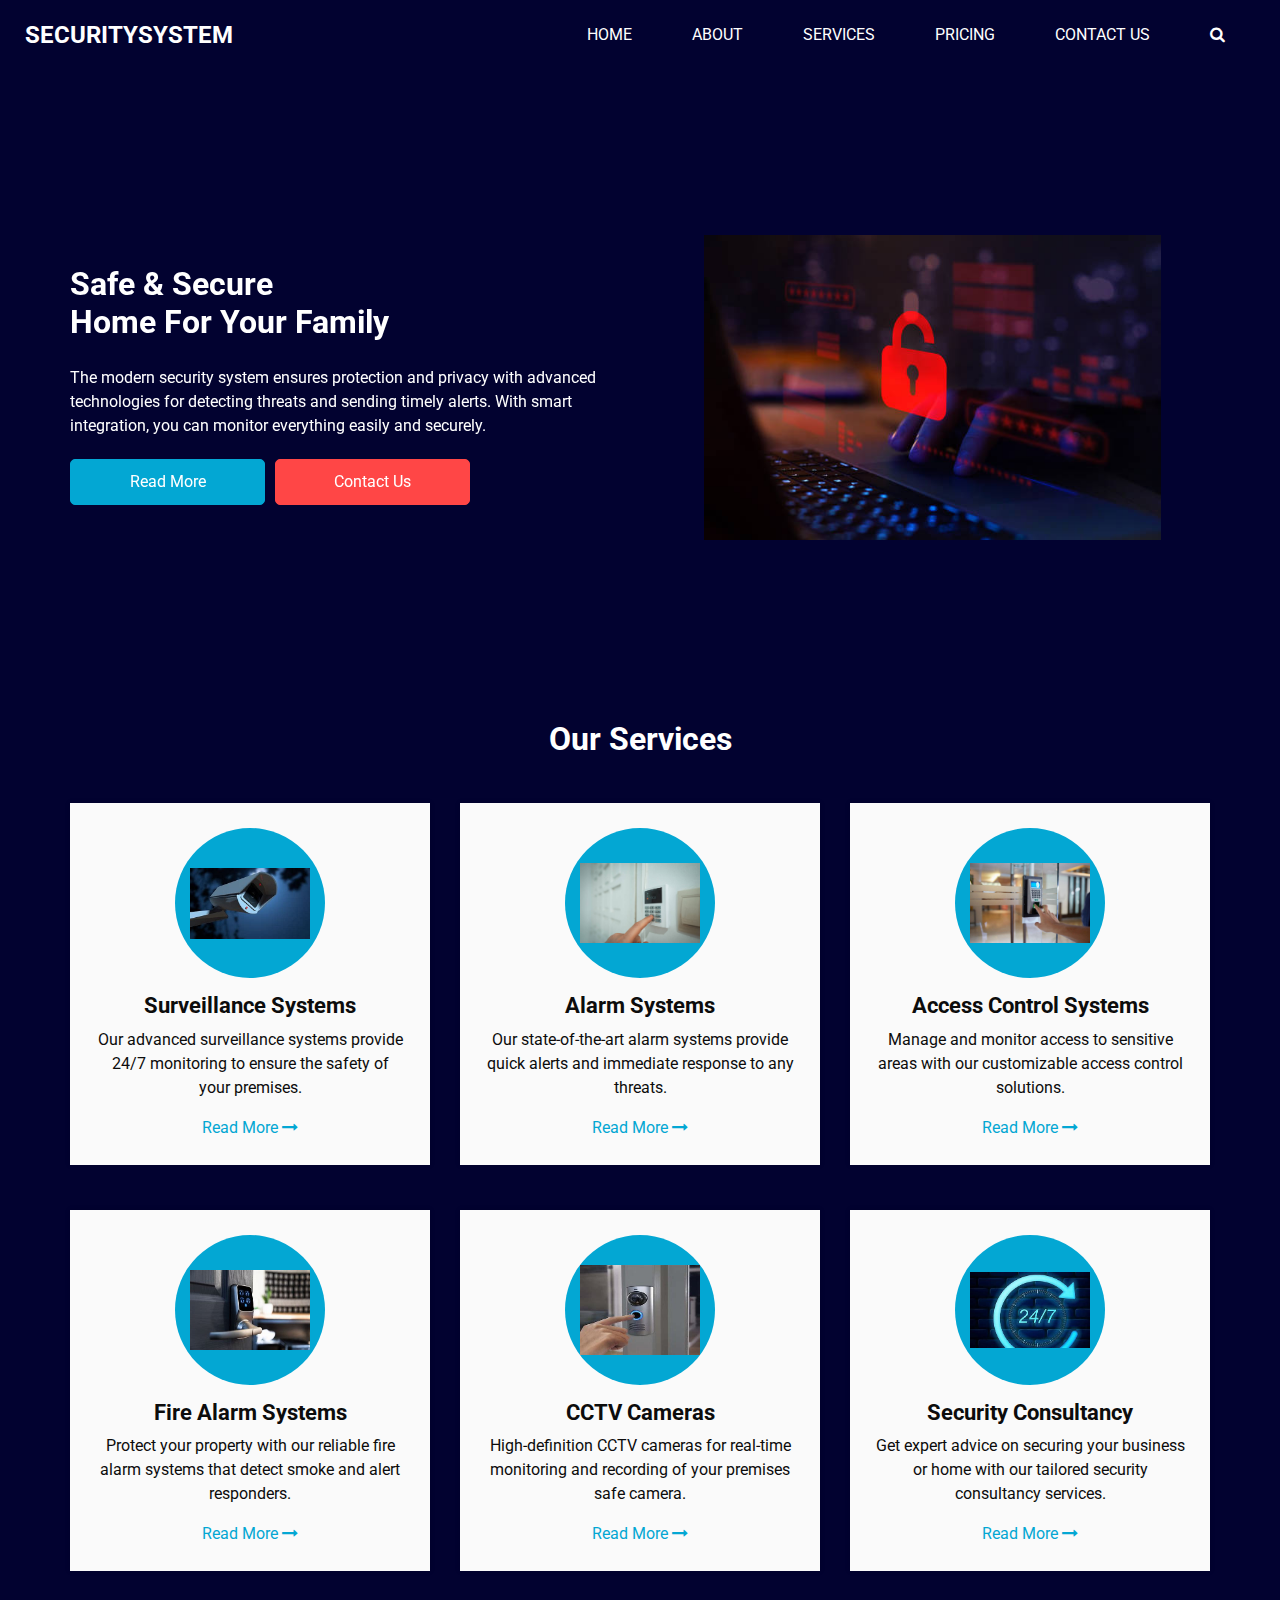
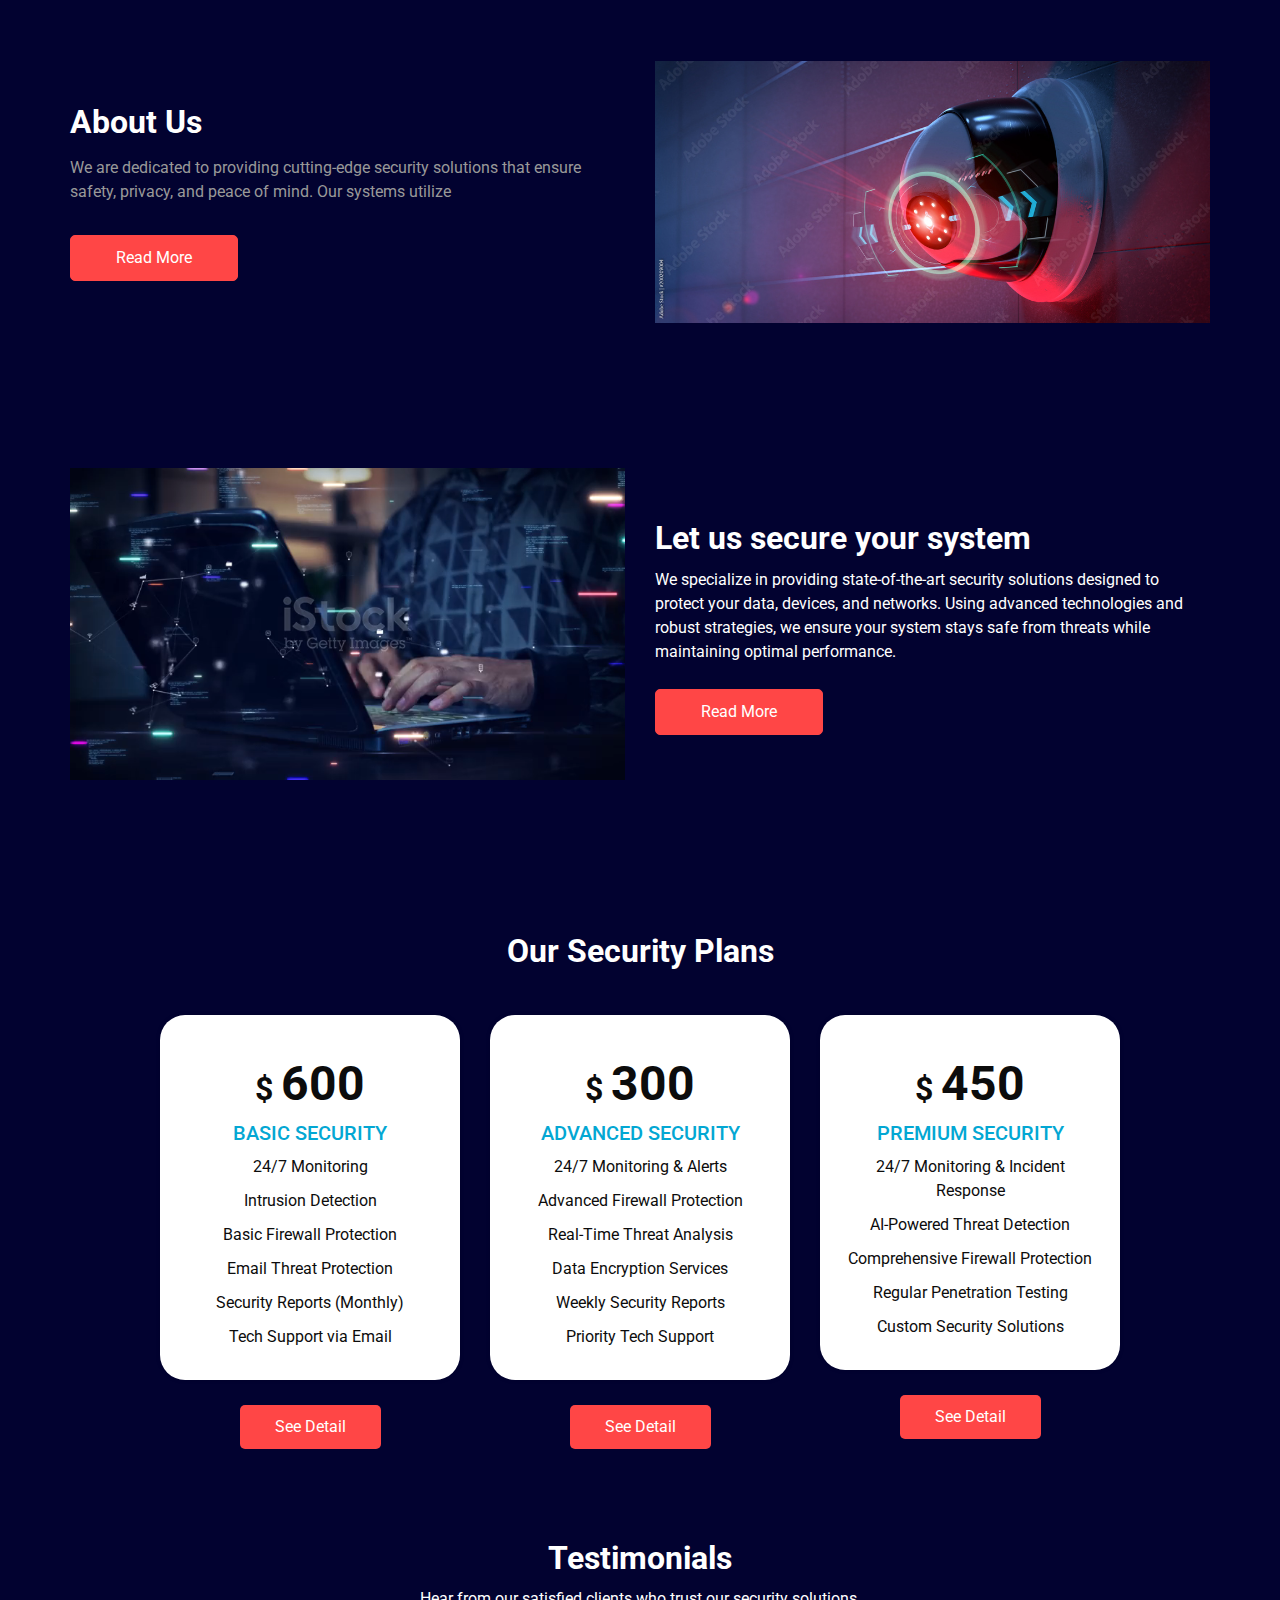
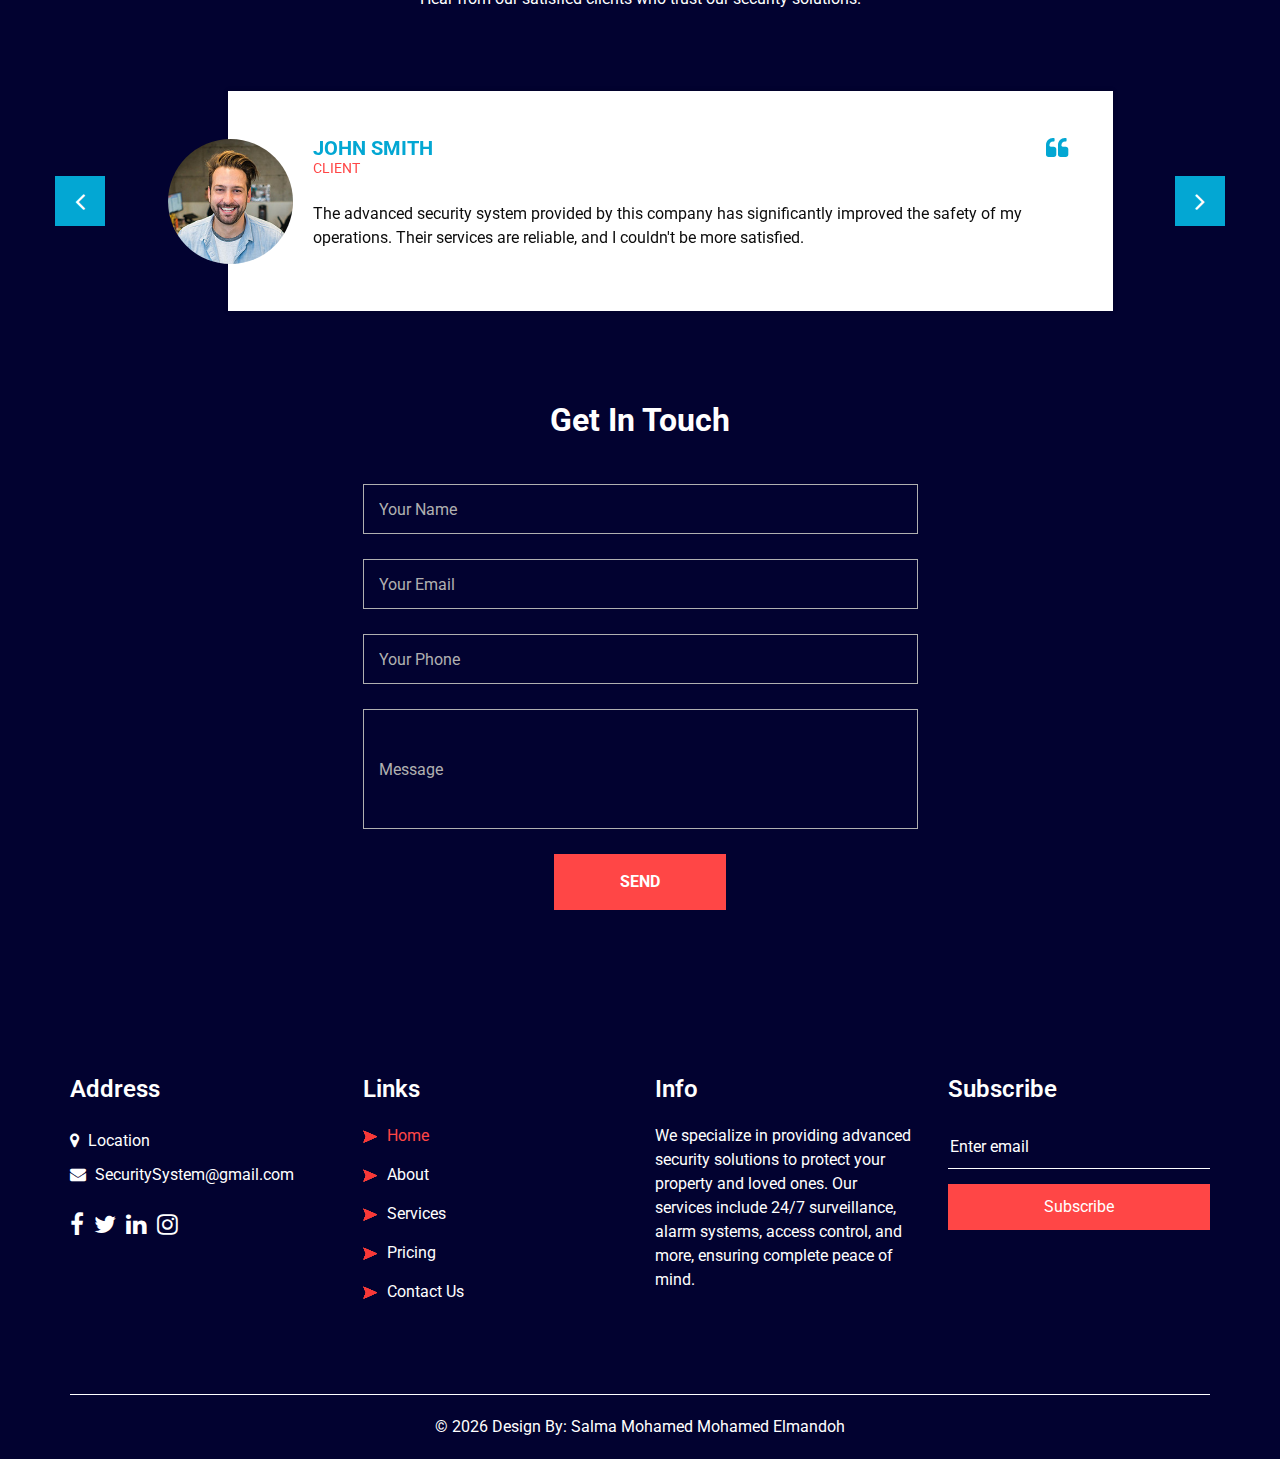
<file: index.html>
<!DOCTYPE html>
<html>

<head>
  <!-- Basic -->
  <meta charset="utf-8" />
  <meta http-equiv="X-UA-Compatible" content="IE=edge" />
  <!-- Mobile Metas -->
  <meta name="viewport" content="width=device-width, initial-scale=1, shrink-to-fit=no" />
  <!-- Site Metas -->
  <link rel="icon" href="images/fevicon.png" type="image/gif" />
  <meta name="keywords" content="" />
  <meta name="description" content="" />
  <meta name="author" content="" />

  <title>SecuritySystem</title>


  <!-- bootstrap core css -->
  <link rel="stylesheet" type="text/css" href="css/bootstrap.css" />

  <!-- fonts style -->
  <link href="https://fonts.googleapis.com/css2?family=Roboto:wght@400;500;700;900&display=swap" rel="stylesheet">

  <!-- font awesome style -->
  <link href="css/font-awesome.min.css" rel="stylesheet" />

  <!-- Custom styles for this template -->
  <link href="css/style.css" rel="stylesheet" />
  <!-- responsive style -->
  <link href="css/responsive.css" rel="stylesheet" />

</head>

<body>

  <div class="hero_area">
    <!-- header section strats -->
    <header class="header_section">
      <div class="container-fluid">
        <nav class="navbar navbar-expand-lg custom_nav-container ">
          <a class="navbar-brand" href="index.html">
            <span>SecuritySystem</span>
          </a>

          <button class="navbar-toggler" type="button" data-toggle="collapse" data-target="#navbarSupportedContent" aria-controls="navbarSupportedContent" aria-expanded="false" aria-label="Toggle navigation">
            <span class=""> </span>
          </button>

          <div class="collapse navbar-collapse" id="navbarSupportedContent">
            <ul class="navbar-nav  ml-auto">
              <li class="nav-item active">
                <a class="nav-link" href="index.html">Home <span class="sr-only">(current)</span></a>
              </li>
              <li class="nav-item">
                <a class="nav-link" href="about.html"> About</a>
              </li>
              <li class="nav-item">
                <a class="nav-link" href="service.html">Services</a>
              </li>
              <li class="nav-item">
                <a class="nav-link" href="price.html">Pricing</a>
              </li>
              <li class="nav-item">
                <a class="nav-link" href="contact.html">Contact Us</a>
              </li>
            </ul>
            <div class="quote_btn-container">
              <form class="form-inline">
                <button class="btn   nav_search-btn" type="submit">
                  <i class="fa fa-search" aria-hidden="true"></i>
                </button>
              </form>
            </div>
          </div>
        </nav>
      </div>
    </header>
    <!-- end header section -->
     <br><br><br><br><br>
   <!-- slider section -->
<section class="slider_section">
  <div class="carousel-inner">
    <!-- First Slide -->
    <div class="carousel-item active">
      <div class="container">
        <div class="row">
          <div class="col-md-6">
            <div class="detail-box">
              <h1>
                Safe & Secure <br>
                Home For Your Family
              </h1>
              <p>
                The modern security system ensures protection and privacy with advanced technologies for detecting threats and sending timely alerts. With smart integration, you can monitor everything easily and securely.
             </p>
             
              <div class="btn-box">
                <a href="" class="btn-1">Read More</a>
                <a href="" class="btn-2">Contact Us</a>
              </div>
            </div>
          </div>
          <div class="col-md-6">
            <div class="row">
              <div class="col-lg-10 mx-auto">
                <div class="img-box">
                  <img src="images/11.jpg" alt="Image 1">
                </div>
              </div>
            </div>
          </div>
        </div>
      </div>
    </div>
    
    <!-- Second Slide -->
    <div class="carousel-item">
      <div class="container">
        <div class="row">
          <div class="col-md-6">
            <div class="detail-box">
              <h1>
                Fast & Secure <br>
                Web Hosting
              </h1>
              <p>
                Anything embarrassing hidden in the middle of text. All the Lorem Ipsum...
              </p>
              <div class="btn-box">
                <a href="" class="btn-1">Read More</a>
                <a href="" class="btn-2">Contact Us</a>
              </div>
            </div>
          </div>
          <div class="col-md-6">
            <div class="row">
              <div class="col-lg-10 mx-auto">
                <div class="img-box">
                  <img src="images/camera1.jpg" alt="Image 2">
                </div>
              </div>
            </div>
          </div>
        </div>
      </div>
    </div>
    
    <!-- Third Slide -->
    <div class="carousel-item">
      <div class="container">
        <div class="row">
          <div class="col-md-6">
            <div class="detail-box">
              <h1>
                Fast & Secure <br>
                Web Hosting
              </h1>
              <p>
                Anything embarrassing hidden in the middle of text. All the Lorem Ipsum...
              </p>
              <div class="btn-box">
                <a href="" class="btn-1">Read More</a>
                <a href="" class="btn-2">Contact Us</a>
              </div>
            </div>
          </div>
          <div class="col-md-6">
            <div class="row">
              <div class="col-lg-10 mx-auto">
                <div class="img-box">
                  <img src="images/camera1.jpg" alt="Image 3">
                </div>
              </div>
            </div>
          </div>
        </div>
      </div>
    </div>
  </div>
</section>
<!-- end slider section -->


  

  <!-- service section -->

  <section class="service_section layout_padding">
    <div class="container">
      <div class="heading_container heading_center">
        <h2 style="color: white;">
          Our Services
        </h2>
      </div>
    </div>
    <div class="container ">
      <div class="row">
        <div class="col-md-6 col-lg-4">
          <div class="box ">
            <div class="img-box">
              <img src="images/10.jfif" alt="">
            </div>
            <div class="detail-box">
              <h4>
                Surveillance Systems
              </h4>
              <p>
                Our advanced surveillance systems provide 24/7 monitoring to ensure the safety of your premises.
              </p>
              <a href="">
                Read More
                <i class="fa fa-long-arrow-right" aria-hidden="true"></i>

              </a>
            </div>
          </div>
        </div>
        <div class="col-md-6 col-lg-4">
          <div class="box ">
            <div class="img-box">
              <img src="images/5.jpg" alt="">
            </div>
            <div class="detail-box">
              <h4>
                Alarm Systems
              </h4>
              <p>
                Our state-of-the-art alarm systems provide quick alerts and immediate response to any threats.              
              </p>
              <a href="">
                Read More
                <i class="fa fa-long-arrow-right" aria-hidden="true"></i>

              </a>
            </div>
          </div>
        </div>
        <div class="col-md-6 col-lg-4 ">
          <div class="box ">
            <div class="img-box">
              <img src="images/6.jpg" alt="">
            </div>
            <div class="detail-box">
              <h4>
                Access Control Systems
              </h4>
              <p>
                Manage and monitor access to sensitive areas with our customizable access control solutions.
              </p>
              <a href="">
                Read More
                <i class="fa fa-long-arrow-right" aria-hidden="true"></i>

              </a>
            </div>
          </div>
        </div>
        <div class="col-md-6 col-lg-4">
          <div class="box ">
            <div class="img-box">
              <img src="images/7.jfif" alt="">
            </div>
            <div class="detail-box">
              <h4>
                Fire Alarm Systems
              </h4>
              <p>
                Protect your property with our reliable fire alarm systems that detect smoke and alert responders.
              </p>
              <a href="">
                Read More
                <i class="fa fa-long-arrow-right" aria-hidden="true"></i>

              </a>
            </div>
          </div>
        </div>
        <div class="col-md-6 col-lg-4">
          <div class="box ">
            <div class="img-box">
              <img src="images/8.jfif" alt="">
            </div>
            <div class="detail-box">
              <h4>
                CCTV Cameras
              </h4>
              <p>
                High-definition CCTV cameras for real-time monitoring and recording of your premises safe camera.
              </p>
              <a href="">
                Read More
                <i class="fa fa-long-arrow-right" aria-hidden="true"></i>

              </a>
            </div>
          </div>
        </div>
        <div class="col-md-6 col-lg-4">
          <div class="box ">
            <div class="img-box">
              <img src="images/9.jfif" alt="">
            </div>
            <div class="detail-box">
              <h4>
                Security Consultancy
              </h4>
              <p>
                Get expert advice on securing your business or home with our tailored security consultancy services.
              </p>
              <a href="">
                Read More
                <i class="fa fa-long-arrow-right" aria-hidden="true"></i>

              </a>
            </div>
          </div>
        </div>
      </div>
    </div>
  </section>

  <!-- end service section -->

  <!-- about section -->

  <section class="about_section layout_padding-bottom">
    <div class="container  ">
      <div class="row">
        <div class="col-md-6">
          <div class="detail-box">
            <div class="heading_container">
              <h2 style="color: white;">
                About Us
             </h2>
             </div>
             <p>
                We are dedicated to providing cutting-edge security solutions that ensure safety, privacy, and peace of mind. Our systems utilize</p>             
            <a href="">
              Read More
            </a>
          </div>
        </div>
        <div class="col-md-6 ">
          <div class="img-box">
            <img src="images/camera1.jpg" alt="">
          </div>
        </div>

      </div>
    </div>
  </section>

  <!-- end about section -->

  <section class="server_section">
    <div class="container">
        <div class="row">
            <div class="col-md-6">
                <div class="video-box">
                    <video 
                        id="securityVideo" 
                        muted 
                        width="100%" 
                        height="auto">
                        <source src="video/v13.mp4" type="video/mp4">
                        Your browser does not support the video tag.
                    </video>
                </div>
            </div>
            <div class="col-md-6">
                <div class="detail-box">
                    <div class="heading_container">
                        <h2>
                            Let us secure your system
                        </h2>
                        <p>
                            We specialize in providing state-of-the-art security solutions designed to protect your data, devices, and networks. Using advanced technologies and robust strategies, we ensure your system stays safe from threats while maintaining optimal performance.
                        </p>
                    </div>
                    <a href="">
                        Read More
                    </a>
                </div>
            </div>
        </div>
    </div>
</section>

<script>
    const video = document.getElementById('securityVideo');
    
    video.addEventListener('mouseenter', () => {
        video.play();
    });

    video.addEventListener('mouseleave', () => {
        video.pause();
    });
</script>



  <!-- end server section -->

  <!-- price section -->

<section class="price_section layout_padding">
  <div class="container">
      <div class="heading_container heading_center">
          <h2 style="color: white;">
              Our Security Plans
          </h2>
      </div>
      <div class="price_container">
          <div class="box">
              <div class="detail-box">
                  <h2>$ <span>600</span></h2>
                  <h6>
                      Basic Security
                  </h6>
                  <ul class="price_features">
                      <li>
                          24/7 Monitoring
                      </li>
                      <li>
                          Intrusion Detection
                      </li>
                      <li>
                          Basic Firewall Protection
                      </li>
                      <li>
                          Email Threat Protection
                      </li>
                      <li>
                          Security Reports (Monthly)
                      </li>
                      <li>
                          Tech Support via Email
                      </li>
                  </ul>
              </div>
              <div class="btn-box">
                  <a href="">
                      See Detail
                  </a>
              </div>
          </div>
          <div class="box">
              <div class="detail-box">
                  <h2>$ <span>300</span></h2>
                  <h6>
                      Advanced Security
                  </h6>
                  <ul class="price_features">
                      <li>
                          24/7 Monitoring & Alerts
                      </li>
                      <li>
                          Advanced Firewall Protection
                      </li>
                      <li>
                          Real-Time Threat Analysis
                      </li>
                      <li>
                          Data Encryption Services
                      </li>
                      <li>
                          Weekly Security Reports
                      </li>
                      <li>
                          Priority Tech Support
                      </li>
                  </ul>
              </div>
              <div class="btn-box">
                  <a href="">
                      See Detail
                  </a>
              </div>
          </div>
          <div class="box">
              <div class="detail-box">
                  <h2>$ <span>450</span></h2>
                  <h6>
                      Premium Security
                  </h6>
                  <ul class="price_features">
                      <li>
                          24/7 Monitoring & Incident Response
                      </li>
                      <li>
                          AI-Powered Threat Detection
                      </li>
                      <li>
                          Comprehensive Firewall Protection
                      </li>
                      <li>
                          Regular Penetration Testing
                      </li>
                      <li>
                          Custom Security Solutions
                      </li>
                      
                  </ul>
              </div>
              <div class="btn-box">
                  <a href="">
                      See Detail
                  </a>
              </div>
          </div>
      </div>
  </div>
</section>

<!-- price section -->

<!-- client section -->
<section class="client_section">
  <div class="container">
      <div class="heading_container heading_center">
          <h2 style="color: white;">
              Testimonials
          </h2>
          <p style="color: white;">
              Hear from our satisfied clients who trust our security solutions.
          </p>
      </div>
  </div>
  <div class="container px-0">
      <div id="customCarousel2" class="carousel slide" data-ride="carousel">
          <div class="carousel-inner">
              <div class="carousel-item active">
                  <div class="container">
                      <div class="row">
                          <div class="col-md-10 mx-auto">
                              <div class="box">
                                  <div class="img-box">
                                      <img src="images/client.jpg" alt="">
                                  </div>
                                  <div class="detail-box">
                                      <div class="client_info">
                                          <div class="client_name">
                                              <h5>
                                                  John Smith
                                              </h5>
                                              <h6>
                                                  Client
                                              </h6>
                                          </div>
                                          <i class="fa fa-quote-left" aria-hidden="true"></i>
                                      </div>
                                      <p>
                                          The advanced security system provided by this company has significantly improved the safety of my operations. Their services are reliable, and I couldn't be more satisfied.
                                      </p>
                                  </div>
                              </div>
                          </div>
                      </div>
                  </div>
              </div>
              <div class="carousel-item">
                  <div class="container">
                      <div class="row">
                          <div class="col-md-10 mx-auto">
                              <div class="box">
                                  <div class="img-box">
                                      <img src="images/client3.webp" alt="">
                                  </div>
                                  <div class="detail-box">
                                      <div class="client_info">
                                          <div class="client_name">
                                              <h5>
                                                  Sarah Johnson
                                              </h5>
                                              <h6>
                                                  Client
                                              </h6>
                                          </div>
                                          <i class="fa fa-quote-left" aria-hidden="true"></i>
                                      </div>
                                      <p>
                                          Their firewall protection and data encryption services have been a game changer for our organization. Highly recommend their services!
                                      </p>
                                  </div>
                              </div>
                          </div>
                      </div>
                  </div>
              </div>
              <div class="carousel-item">
                  <div class="container">
                      <div class="row">
                          <div class="col-md-10 mx-auto">
                              <div class="box">
                                  <div class="img-box">
                                      <img src="images/client2.png" alt="">
                                  </div>
                                  <div class="detail-box">
                                      <div class="client_info">
                                          <div class="client_name">
                                              <h5>
                                                  Michael Lee
                                              </h5>
                                              <h6>
                                                  Client
                                              </h6>
                                          </div>
                                          <i class="fa fa-quote-left" aria-hidden="true"></i>
                                      </div>
                                      <p>
                                          Thanks to their home security system, I feel much safer at home. The customer support team is always available and extremely helpful.
                                      </p>
                                  </div>
                              </div>
                          </div>
                      </div>
                  </div>
              </div>
          </div>
          <div class="carousel_btn-box">
              <a class="carousel-control-prev" href="#customCarousel2" role="button" data-slide="prev">
                  <i class="fa fa-angle-left" aria-hidden="true"></i>
                  <span class="sr-only">Previous</span>
              </a>
              <a class="carousel-control-next" href="#customCarousel2" role="button" data-slide="next">
                  <i class="fa fa-angle-right" aria-hidden="true"></i>
                  <span class="sr-only">Next</span>
              </a>
          </div>
      </div>
  </div>
</section>
<!-- end client section -->


  <!-- contact section -->
  <section class="contact_section layout_padding-bottom">
    <div class="container">
      <div class="heading_container heading_center">
        <h2 style="color: white;">
          Get In Touch
        </h2>
      </div>
      <div class="row">
        <div class="col-md-8 col-lg-6 mx-auto">
          <div class="form_container">
            <form action="">
              <div>
                <input type="text" placeholder="Your Name" />
              </div>
              <div>
                <input type="email" placeholder="Your Email" />
              </div>
              <div>
                <input type="text" placeholder="Your Phone" />
              </div>
              <div>
                <input type="text" class="message-box" placeholder="Message" />
              </div>
              <div class="btn_box ">
                <button>
                  SEND
                </button>
              </div>
            </form>
          </div>
        </div>
      </div>
    </div>
  </section>
  <!-- end contact section -->

  <!-- info section -->

  <section class="info_section layout_padding2">
    <div class="container">
      <div class="row">
        <div class="col-md-3">
          <div class="info_contact">
            <h4>
              Address
            </h4>
            <div class="contact_link_box">
              <a href="">
                <i class="fa fa-map-marker" aria-hidden="true"></i>
                <span>
                  Location
                </span>
              </a>

              <a href="">
                <i class="fa fa-envelope" aria-hidden="true"></i>
                <span>
                  SecuritySystem@gmail.com
                </span>
              </a>
            </div>
          </div>
          <div class="info_social">
            <a href="">
              <i class="fa fa-facebook" aria-hidden="true"></i>
            </a>
            <a href="">
              <i class="fa fa-twitter" aria-hidden="true"></i>
            </a>
            <a href="">
              <i class="fa fa-linkedin" aria-hidden="true"></i>
            </a>
            <a href="">
              <i class="fa fa-instagram" aria-hidden="true"></i>
            </a>
          </div>
        </div>
        <div class="col-md-3">
          <div class="info_link_box">
            <h4>
              Links
            </h4>
            <div class="info_links">
              <a class="active" href="index.html">
                <img src="images/nav-bullet.png" alt="">
                Home
              </a>
              <a class="" href="about.html">
                <img src="images/nav-bullet.png" alt="">
                About
              </a>
              <a class="" href="service.html">
                <img src="images/nav-bullet.png" alt="">
                Services
              </a>
              <a class="" href="price.html">
                <img src="images/nav-bullet.png" alt="">
                Pricing
              </a>
              <a class="" href="contact.html">
                <img src="images/nav-bullet.png" alt="">
                Contact Us
              </a>
            </div>
          </div>
        </div>
        <div class="col-md-3">
          <div class="info_detail">
            <h4>
              Info
            </h4>
            <p>
              We specialize in providing advanced security solutions to protect your property and loved ones. Our services include 24/7 surveillance, alarm systems, access control, and more, ensuring complete peace of mind.
            </p>
          </div>
        </div>
        
        <div class="col-md-3 mb-0">
          <h4>
            Subscribe
          </h4>
          <form action="#">
            <input type="text" placeholder="Enter email" />
            <button type="submit">
              Subscribe
            </button>
          </form>
        </div>
      </div>
    </div>
  </section>

  <!-- end info section -->


  <!-- footer section -->
  <footer class="footer_section">
    <div class="container">
      <p>
        &copy; <span id="displayYear">SecuritySystem</span> 
        <a href="https://html.design/">Design By: Salma Mohamed Mohamed Elmandoh</a>
      </p>
    </div>
  </footer>
  <!-- footer section -->

  
  <script src="js/jquery-3.4.1.min.js"></script>
  
  <script src="js/bootstrap.js"></script>
  
  <script src="js/custom.js"></script>


</body>

</html>
</file>
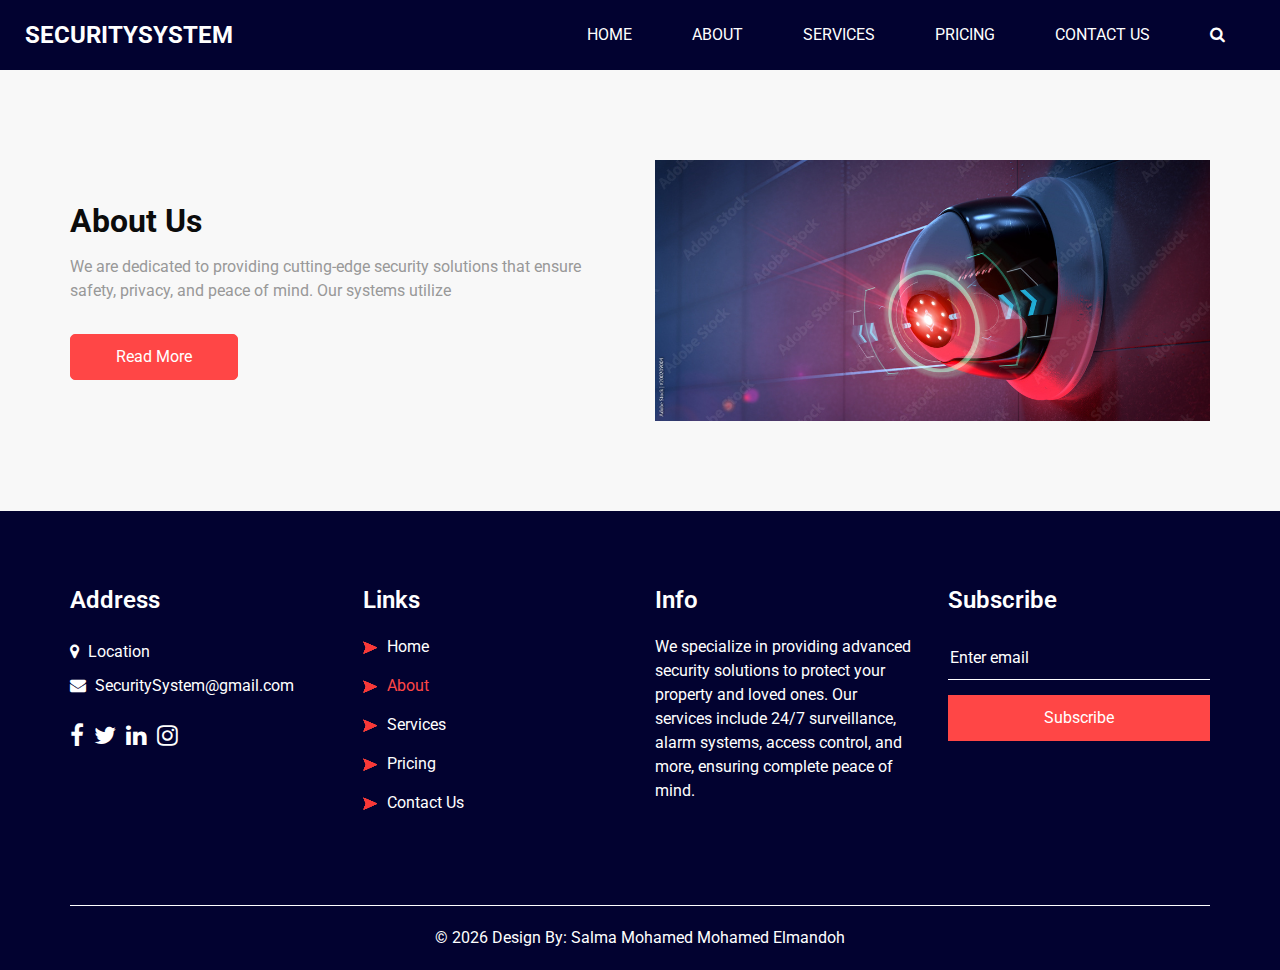
<file: about.html>
<!DOCTYPE html>
<html>

<head>
  <!-- Basic -->
  <meta charset="utf-8" />
  <meta http-equiv="X-UA-Compatible" content="IE=edge" />
  <!-- Mobile Metas -->
  <meta name="viewport" content="width=device-width, initial-scale=1, shrink-to-fit=no" />
  <!-- Site Metas -->
  <link rel="icon" href="images/fevicon.png" type="image/gif" />
  <meta name="keywords" content="" />
  <meta name="description" content="" />
  <meta name="author" content="" />

  <title>SecuritySystem</title>


  <!-- bootstrap core css -->
  <link rel="stylesheet" type="text/css" href="css/bootstrap.css" />

  <!-- fonts style -->
  <link href="https://fonts.googleapis.com/css2?family=Roboto:wght@400;500;700;900&display=swap" rel="stylesheet">

  <!-- font awesome style -->
  <link href="css/font-awesome.min.css" rel="stylesheet" />

  <!-- Custom styles for this template -->
  <link href="css/style.css" rel="stylesheet" />
  <!-- responsive style -->
  <link href="css/responsive.css" rel="stylesheet" />

</head>

<body class="sub_page">

  <div class="hero_area">
    <!-- header section strats -->
    <header class="header_section">
      <div class="container-fluid">
        <nav class="navbar navbar-expand-lg custom_nav-container ">
          <a class="navbar-brand" href="index.html">
            <span>SecuritySystem</span>
          </a>

          <button class="navbar-toggler" type="button" data-toggle="collapse" data-target="#navbarSupportedContent" aria-controls="navbarSupportedContent" aria-expanded="false" aria-label="Toggle navigation">
            <span class=""> </span>
          </button>

          <div class="collapse navbar-collapse" id="navbarSupportedContent">
            <ul class="navbar-nav  ml-auto">
              <li class="nav-item ">
                <a class="nav-link" href="index.html">Home <span class="sr-only">(current)</span></a>
              </li>
              <li class="nav-item active">
                <a class="nav-link" href="about.html"> About</a>
              </li>
              <li class="nav-item">
                <a class="nav-link" href="service.html">Services</a>
              </li>
              <li class="nav-item">
                <a class="nav-link" href="price.html">Pricing</a>
              </li>
              <li class="nav-item">
                <a class="nav-link" href="contact.html">Contact Us</a>
              </li>
            </ul>
            <div class="quote_btn-container">
              <form class="form-inline">
                <button class="btn   nav_search-btn" type="submit">
                  <i class="fa fa-search" aria-hidden="true"></i>
                </button>
              </form>
             
            </div>
          </div>
        </nav>
      </div>
    </header>
    <!-- end header section -->
  </div>

  <!-- about section -->

  <section class="about_section layout_padding">
    <div class="container  ">
      <div class="row">
        <div class="col-md-6">
          <div class="detail-box">
            <div class="heading_container">
              <h2>
                About Us
              </h2>
            </div>
            <p>
              We are dedicated to providing cutting-edge security solutions that ensure safety, privacy, and peace of mind. Our systems utilize</p>
            <a href="">
              Read More
            </a>
          </div>
        </div>
        <div class="col-md-6 ">
          <div class="img-box">
            <img src="images/camera1.jpg" alt="">
          </div>
        </div>

      </div>
    </div>
  </section>

  <!-- end about section -->
<!-- info section -->

<section class="info_section layout_padding2">
  <div class="container">
    <div class="row">
      <div class="col-md-3">
        <div class="info_contact">
          <h4>
            Address
          </h4>
          <div class="contact_link_box">
            <a href="">
              <i class="fa fa-map-marker" aria-hidden="true"></i>
              <span>
                Location
              </span>
            </a>

            <a href="">
              <i class="fa fa-envelope" aria-hidden="true"></i>
              <span>
                SecuritySystem@gmail.com
              </span>
            </a>
          </div>
        </div>
        <div class="info_social">
          <a href="">
            <i class="fa fa-facebook" aria-hidden="true"></i>
          </a>
          <a href="">
            <i class="fa fa-twitter" aria-hidden="true"></i>
          </a>
          <a href="">
            <i class="fa fa-linkedin" aria-hidden="true"></i>
          </a>
          <a href="">
            <i class="fa fa-instagram" aria-hidden="true"></i>
          </a>
        </div>
      </div>
      <div class="col-md-3">
        <div class="info_link_box">
          <h4>
            Links
          </h4>
          <div class="info_links">
            <a class="" href="index.html">
              <img src="images/nav-bullet.png" alt="">
              Home
            </a>
            <a class="active" href="about.html">
              <img src="images/nav-bullet.png" alt="">
              About
            </a>
            <a class="" href="service.html">
              <img src="images/nav-bullet.png" alt="">
              Services
            </a>
            <a class="" href="price.html">
              <img src="images/nav-bullet.png" alt="">
              Pricing
            </a>
            <a class="" href="contact.html">
              <img src="images/nav-bullet.png" alt="">
              Contact Us
            </a>
          </div>
        </div>
      </div>
      <div class="col-md-3">
        <div class="info_detail">
          <h4>
            Info
          </h4>
          <p>
            We specialize in providing advanced security solutions to protect your property and loved ones. Our services include 24/7 surveillance, alarm systems, access control, and more, ensuring complete peace of mind.
          </p>
        </div>
      </div>
      
      <div class="col-md-3 mb-0">
        <h4>
          Subscribe
        </h4>
        <form action="#">
          <input type="text" placeholder="Enter email" />
          <button type="submit">
            Subscribe
          </button>
        </form>
      </div>
    </div>
  </div>
</section>

<!-- end info section -->


<!-- footer section -->
<footer class="footer_section">
  <div class="container">
    <p>
      &copy; <span id="displayYear">SecuritySystem</span> 
      <a href="https://html.design/">Design By: Salma Mohamed Mohamed Elmandoh</a>
    </p>
  </div>
</footer>
<!-- footer section -->


  
  <script src="js/jquery-3.4.1.min.js"></script>
  
  <script src="js/bootstrap.js"></script>

  <script src="js/custom.js"></script>


</body>

</html>
</file>
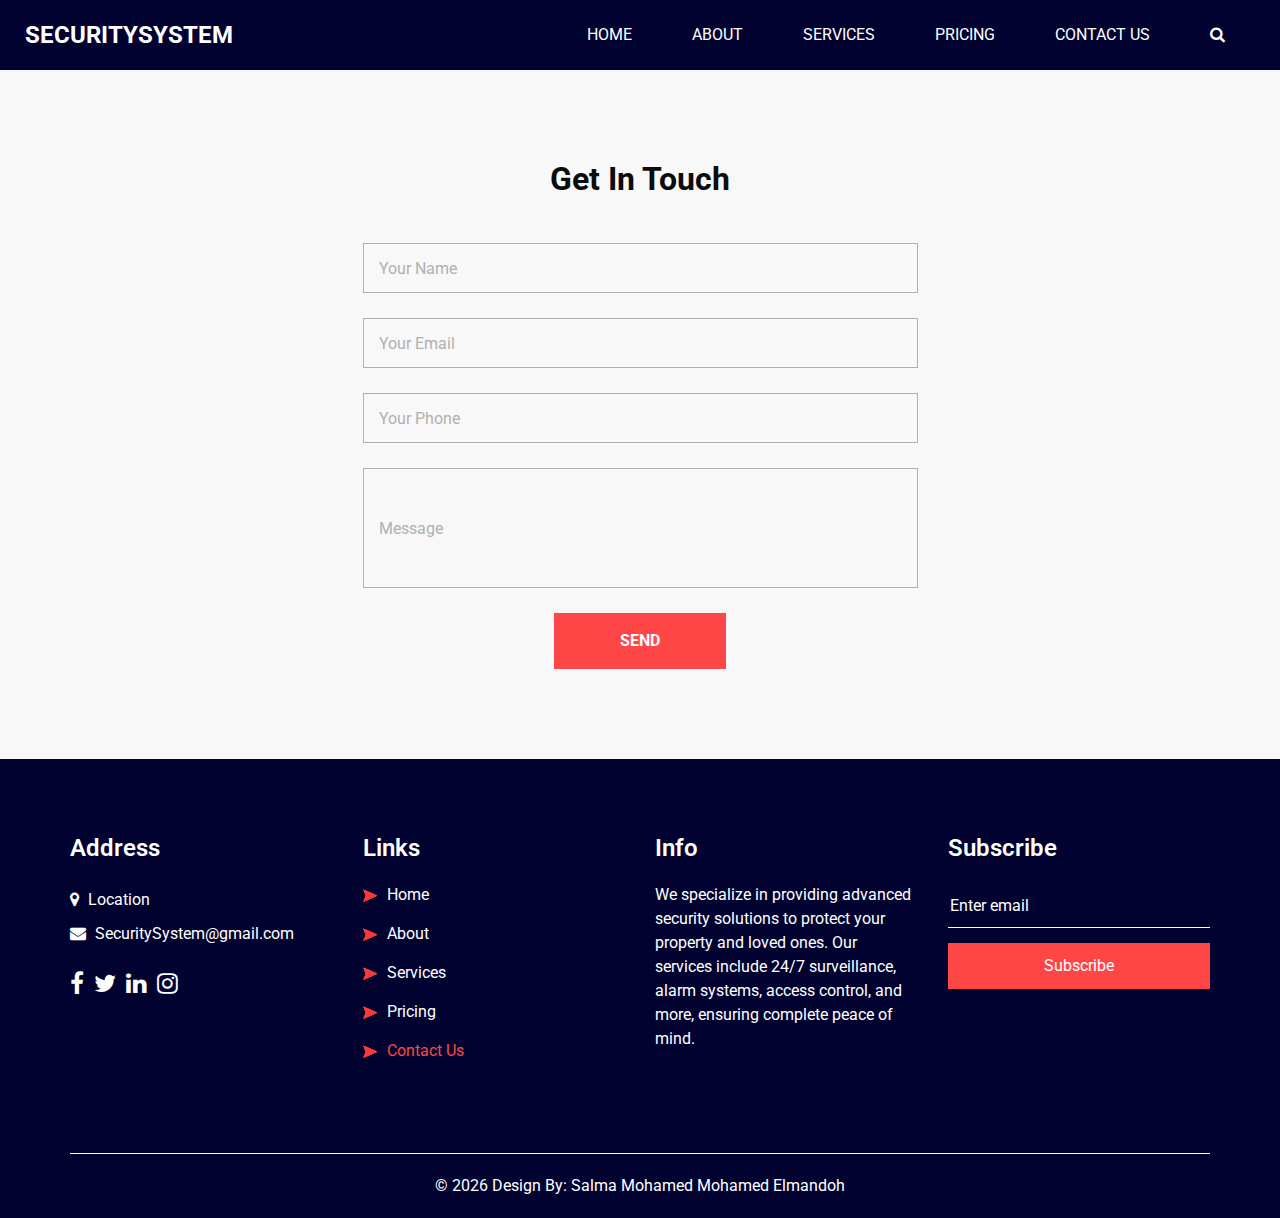
<file: contact.html>
<!DOCTYPE html>
<html>

<head>
  <!-- Basic -->
  <meta charset="utf-8" />
  <meta http-equiv="X-UA-Compatible" content="IE=edge" />
  <!-- Mobile Metas -->
  <meta name="viewport" content="width=device-width, initial-scale=1, shrink-to-fit=no" />
  <!-- Site Metas -->
  <link rel="icon" href="images/fevicon.png" type="image/gif" />
  <meta name="keywords" content="" />
  <meta name="description" content="" />
  <meta name="author" content="" />

  <title>SecuritySystem</title>


  <!-- bootstrap core css -->
  <link rel="stylesheet" type="text/css" href="css/bootstrap.css" />

  <!-- fonts style -->
  <link href="https://fonts.googleapis.com/css2?family=Roboto:wght@400;500;700;900&display=swap" rel="stylesheet">

  <!-- font awesome style -->
  <link href="css/font-awesome.min.css" rel="stylesheet" />

  <!-- Custom styles for this template -->
  <link href="css/style.css" rel="stylesheet" />
  <!-- responsive style -->
  <link href="css/responsive.css" rel="stylesheet" />

</head>

<body class="sub_page">

  <div class="hero_area">
    <!-- header section strats -->
    <header class="header_section">
      <div class="container-fluid">
        <nav class="navbar navbar-expand-lg custom_nav-container ">
          <a class="navbar-brand" href="index.html">
            <span>SecuritySystem</span>
          </a>

          <button class="navbar-toggler" type="button" data-toggle="collapse" data-target="#navbarSupportedContent" aria-controls="navbarSupportedContent" aria-expanded="false" aria-label="Toggle navigation">
            <span class=""> </span>
          </button>

          <div class="collapse navbar-collapse" id="navbarSupportedContent">
            <ul class="navbar-nav  ml-auto">
              <li class="nav-item ">
                <a class="nav-link" href="index.html">Home <span class="sr-only">(current)</span></a>
              </li>
              <li class="nav-item">
                <a class="nav-link" href="about.html"> About</a>
              </li>
              <li class="nav-item">
                <a class="nav-link" href="service.html">Services</a>
              </li>
              <li class="nav-item">
                <a class="nav-link" href="price.html">Pricing</a>
              </li>
              <li class="nav-item active">
                <a class="nav-link" href="contact.html">Contact Us</a>
              </li>
            </ul>
            <div class="quote_btn-container">
              <form class="form-inline">
                <button class="btn   nav_search-btn" type="submit">
                  <i class="fa fa-search" aria-hidden="true"></i>
                </button>
              </form>
            </div>
          </div>
        </nav>
      </div>
    </header>
    <!-- end header section -->
  </div>

  <!-- contact section -->
  <section class="contact_section layout_padding">
    <div class="container">
      <div class="heading_container heading_center">
        <h2>
          Get In Touch
        </h2>
      </div>
      <div class="row">
        <div class="col-md-8 col-lg-6 mx-auto">
          <div class="form_container">
            <form action="">
              <div>
                <input type="text" placeholder="Your Name" />
              </div>
              <div>
                <input type="email" placeholder="Your Email" />
              </div>
              <div>
                <input type="text" placeholder="Your Phone" />
              </div>
              <div>
                <input type="text" class="message-box" placeholder="Message" />
              </div>
              <div class="btn_box ">
                <button>
                  SEND
                </button>
              </div>
            </form>
          </div>
        </div>
      </div>
    </div>
  </section>
  <!-- end contact section -->
<!-- info section -->

<section class="info_section layout_padding2">
  <div class="container">
    <div class="row">
      <div class="col-md-3">
        <div class="info_contact">
          <h4>
            Address
          </h4>
          <div class="contact_link_box">
            <a href="">
              <i class="fa fa-map-marker" aria-hidden="true"></i>
              <span>
                Location
              </span>
            </a>

            <a href="">
              <i class="fa fa-envelope" aria-hidden="true"></i>
              <span>
                SecuritySystem@gmail.com
              </span>
            </a>
          </div>
        </div>
        <div class="info_social">
          <a href="">
            <i class="fa fa-facebook" aria-hidden="true"></i>
          </a>
          <a href="">
            <i class="fa fa-twitter" aria-hidden="true"></i>
          </a>
          <a href="">
            <i class="fa fa-linkedin" aria-hidden="true"></i>
          </a>
          <a href="">
            <i class="fa fa-instagram" aria-hidden="true"></i>
          </a>
        </div>
      </div>
      <div class="col-md-3">
        <div class="info_link_box">
          <h4>
            Links
          </h4>
          <div class="info_links">
            <a class="" href="index.html">
              <img src="images/nav-bullet.png" alt="">
              Home
            </a>
            <a class="" href="about.html">
              <img src="images/nav-bullet.png" alt="">
              About
            </a>
            <a class="" href="service.html">
              <img src="images/nav-bullet.png" alt="">
              Services
            </a>
            <a class="" href="price.html">
              <img src="images/nav-bullet.png" alt="">
              Pricing
            </a>
            <a class="active" href="contact.html">
              <img src="images/nav-bullet.png" alt="">
              Contact Us
            </a>
          </div>
        </div>
      </div>
      <div class="col-md-3">
        <div class="info_detail">
          <h4>
            Info
          </h4>
          <p>
            We specialize in providing advanced security solutions to protect your property and loved ones. Our services include 24/7 surveillance, alarm systems, access control, and more, ensuring complete peace of mind.
          </p>
        </div>
      </div>
      
      <div class="col-md-3 mb-0">
        <h4>
          Subscribe
        </h4>
        <form action="#">
          <input type="text" placeholder="Enter email" />
          <button type="submit">
            Subscribe
          </button>
        </form>
      </div>
    </div>
  </div>
</section>

<!-- end info section -->


<!-- footer section -->
<footer class="footer_section">
  <div class="container">
    <p>
      &copy; <span id="displayYear">SecuritySystem</span> 
      <a href="https://html.design/">Design By: Salma Mohamed Mohamed Elmandoh</a>
    </p>
  </div>
</footer>
<!-- footer section -->



  <script src="js/jquery-3.4.1.min.js"></script>
  
  <script src="js/bootstrap.js"></script>
  
  <script src="js/custom.js"></script>


</body>

</html>
</file>
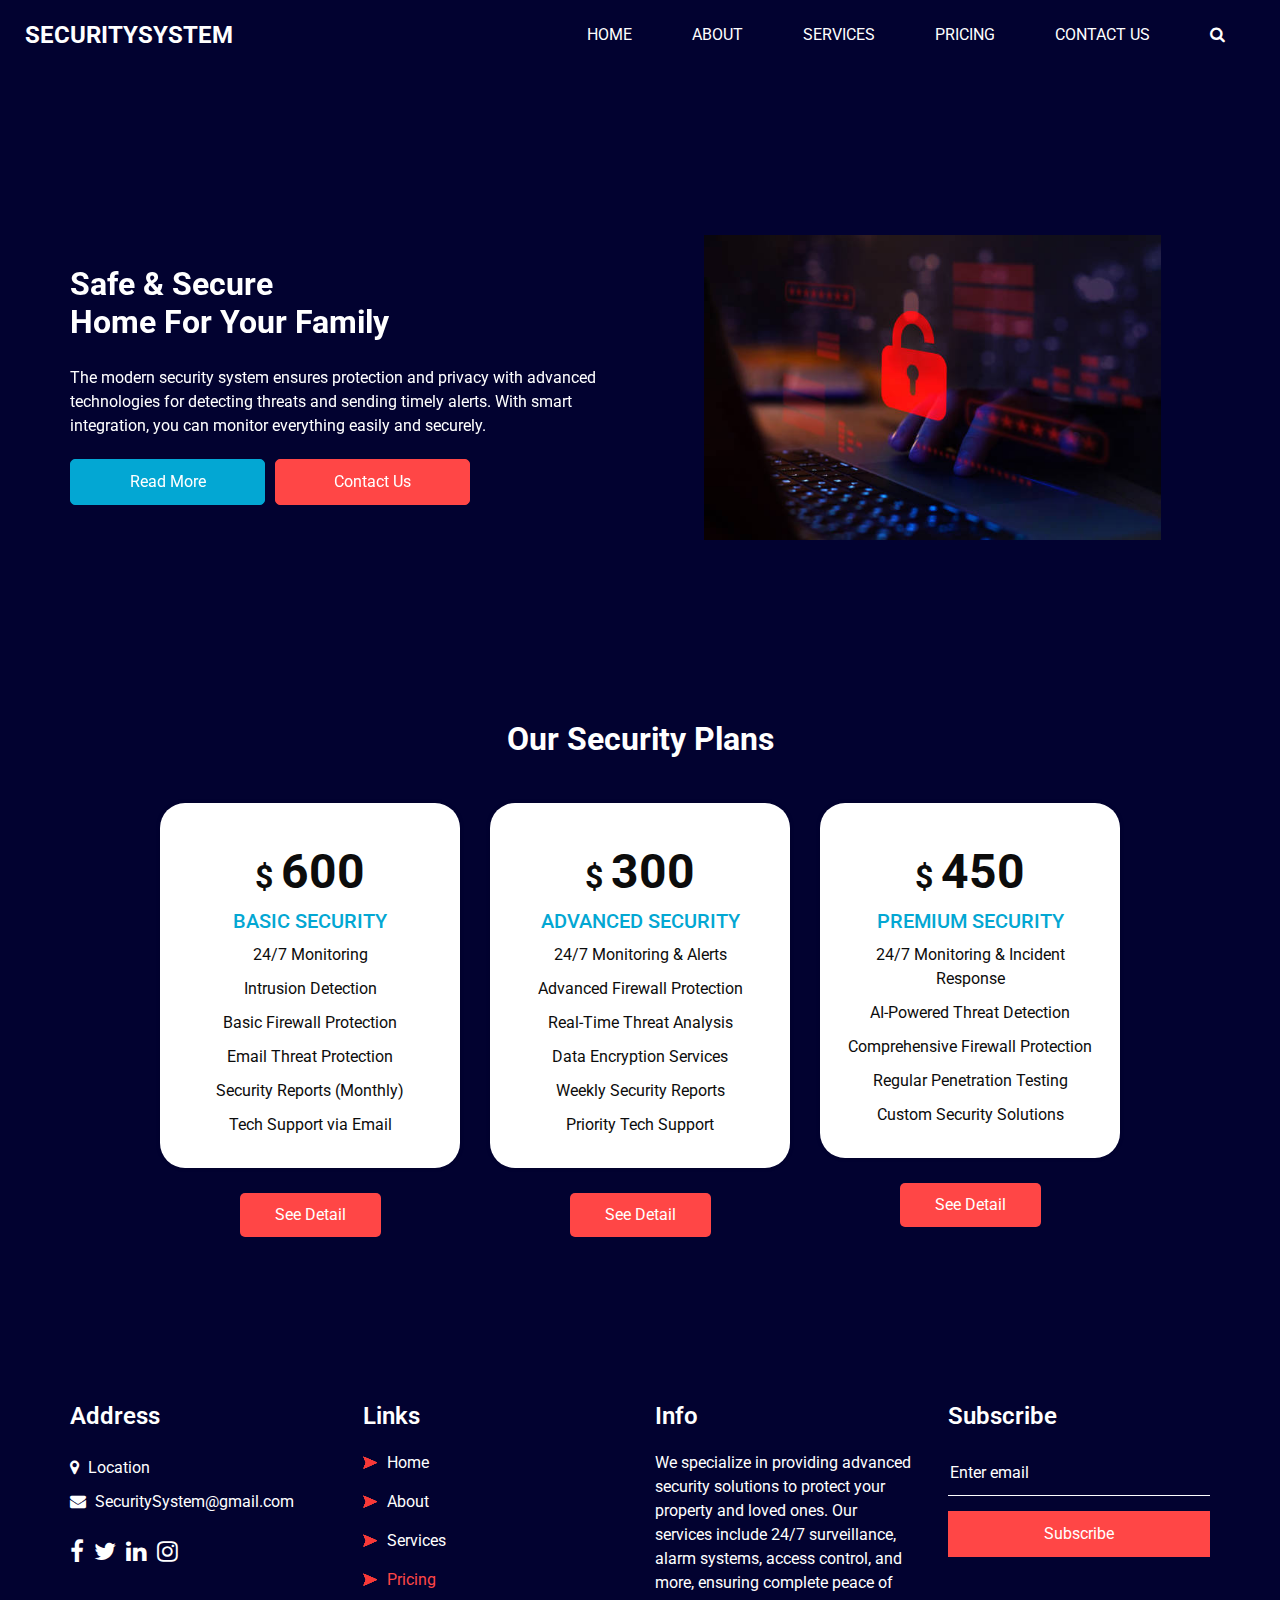
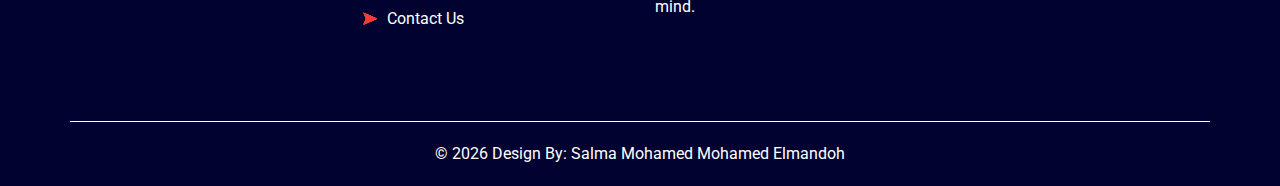
<file: price.html>
<!DOCTYPE html>
<html>

<head>
  <!-- Basic -->
  <meta charset="utf-8" />
  <meta http-equiv="X-UA-Compatible" content="IE=edge" />
  <!-- Mobile Metas -->
  <meta name="viewport" content="width=device-width, initial-scale=1, shrink-to-fit=no" />
  <!-- Site Metas -->
  <link rel="icon" href="images/fevicon.png" type="image/gif" />
  <meta name="keywords" content="" />
  <meta name="description" content="" />
  <meta name="author" content="" />

  <title>SecuritySystem</title>


  <!-- bootstrap core css -->
  <link rel="stylesheet" type="text/css" href="css/bootstrap.css" />

  <!-- fonts style -->
  <link href="https://fonts.googleapis.com/css2?family=Roboto:wght@400;500;700;900&display=swap" rel="stylesheet">

  <!-- font awesome style -->
  <link href="css/font-awesome.min.css" rel="stylesheet" />

  <!-- Custom styles for this template -->
  <link href="css/style.css" rel="stylesheet" />
  <!-- responsive style -->
  <link href="css/responsive.css" rel="stylesheet" />

</head>

<body class="sub_page">

  <div class="hero_area">
    <div class="hero_area">
      <!-- header section strats -->
      <header class="header_section">
        <div class="container-fluid">
          <nav class="navbar navbar-expand-lg custom_nav-container ">
            <a class="navbar-brand" href="index.html">
              <span>SecuritySystem</span>
            </a>
  
            <button class="navbar-toggler" type="button" data-toggle="collapse" data-target="#navbarSupportedContent" aria-controls="navbarSupportedContent" aria-expanded="false" aria-label="Toggle navigation">
              <span class=""> </span>
            </button>
  
            <div class="collapse navbar-collapse" id="navbarSupportedContent">
              <ul class="navbar-nav  ml-auto">
                <li class="nav-item active">
                  <a class="nav-link" href="index.html">Home <span class="sr-only">(current)</span></a>
                </li>
                <li class="nav-item">
                  <a class="nav-link" href="about.html"> About</a>
                </li>
                <li class="nav-item">
                  <a class="nav-link" href="service.html">Services</a>
                </li>
                <li class="nav-item">
                  <a class="nav-link" href="price.html">Pricing</a>
                </li>
                <li class="nav-item">
                  <a class="nav-link" href="contact.html">Contact Us</a>
                </li>
              </ul>
              <div class="quote_btn-container">
                <form class="form-inline">
                  <button class="btn   nav_search-btn" type="submit">
                    <i class="fa fa-search" aria-hidden="true"></i>
                  </button>
                </form>
              </div>
            </div>
          </nav>
        </div>
      </header>
      <!-- end header section -->
       <br><br><br><br><br>
     <!-- slider section -->
  <section class="slider_section">
    <div class="carousel-inner">
      <!-- First Slide -->
      <div class="carousel-item active">
        <div class="container">
          <div class="row">
            <div class="col-md-6">
              <div class="detail-box">
                <h1>
                  Safe & Secure <br>
                  Home For Your Family
                </h1>
                <p>
                The modern security system ensures protection and privacy with advanced technologies for detecting threats and sending timely alerts. With smart integration, you can monitor everything easily and securely.
             </p>
                <div class="btn-box">
                  <a href="" class="btn-1">Read More</a>
                  <a href="" class="btn-2">Contact Us</a>
                </div>
              </div>
            </div>
            <div class="col-md-6">
              <div class="row">
                <div class="col-lg-10 mx-auto">
                  <div class="img-box">
                    <img src="images/11.jpg" alt="Image 1">
                  </div>
                </div>
              </div>
            </div>
          </div>
        </div>
      </div>
      
      <!-- Second Slide -->
      <div class="carousel-item">
        <div class="container">
          <div class="row">
            <div class="col-md-6">
              <div class="detail-box">
                <h1>
                  Fast & Secure <br>
                  Web Hosting
                </h1>
                <p>
                  Anything embarrassing hidden in the middle of text. All the Lorem Ipsum...
                </p>
                <div class="btn-box">
                  <a href="" class="btn-1">Read More</a>
                  <a href="" class="btn-2">Contact Us</a>
                </div>
              </div>
            </div>
            <div class="col-md-6">
              <div class="row">
                <div class="col-lg-10 mx-auto">
                  <div class="img-box">
                    <img src="images/camera1.jpg" alt="Image 2">
                  </div>
                </div>
              </div>
            </div>
          </div>
        </div>
      </div>
      
      <!-- Third Slide -->
      <div class="carousel-item">
        <div class="container">
          <div class="row">
            <div class="col-md-6">
              <div class="detail-box">
                <h1>
                  Fast & Secure <br>
                  Web Hosting
                </h1>
                <p>
                  Anything embarrassing hidden in the middle of text. All the Lorem Ipsum...
                </p>
                <div class="btn-box">
                  <a href="" class="btn-1">Read More</a>
                  <a href="" class="btn-2">Contact Us</a>
                </div>
              </div>
            </div>
            <div class="col-md-6">
              <div class="row">
                <div class="col-lg-10 mx-auto">
                  <div class="img-box">
                    <img src="images/camera1.jpg" alt="Image 3">
                  </div>
                </div>
              </div>
            </div>
          </div>
        </div>
      </div>
    </div>
  </section>
  <!-- end slider section -->
  
  <!-- price section -->

<section class="price_section layout_padding">
  <div class="container">
      <div class="heading_container heading_center">
          <h2 style="color: white;">
              Our Security Plans
          </h2>
      </div>
      <div class="price_container">
          <div class="box">
              <div class="detail-box">
                  <h2>$ <span>600</span></h2>
                  <h6>
                      Basic Security
                  </h6>
                  <ul class="price_features">
                      <li>
                          24/7 Monitoring
                      </li>
                      <li>
                          Intrusion Detection
                      </li>
                      <li>
                          Basic Firewall Protection
                      </li>
                      <li>
                          Email Threat Protection
                      </li>
                      <li>
                          Security Reports (Monthly)
                      </li>
                      <li>
                          Tech Support via Email
                      </li>
                  </ul>
              </div>
              <div class="btn-box">
                  <a href="">
                      See Detail
                  </a>
              </div>
          </div>
          <div class="box">
              <div class="detail-box">
                  <h2>$ <span>300</span></h2>
                  <h6>
                      Advanced Security
                  </h6>
                  <ul class="price_features">
                      <li>
                          24/7 Monitoring & Alerts
                      </li>
                      <li>
                          Advanced Firewall Protection
                      </li>
                      <li>
                          Real-Time Threat Analysis
                      </li>
                      <li>
                          Data Encryption Services
                      </li>
                      <li>
                          Weekly Security Reports
                      </li>
                      <li>
                          Priority Tech Support
                      </li>
                  </ul>
              </div>
              <div class="btn-box">
                  <a href="">
                      See Detail
                  </a>
              </div>
          </div>
          <div class="box">
              <div class="detail-box">
                  <h2>$ <span>450</span></h2>
                  <h6>
                      Premium Security
                  </h6>
                  <ul class="price_features">
                      <li>
                          24/7 Monitoring & Incident Response
                      </li>
                      <li>
                          AI-Powered Threat Detection
                      </li>
                      <li>
                          Comprehensive Firewall Protection
                      </li>
                      <li>
                          Regular Penetration Testing
                      </li>
                      <li>
                          Custom Security Solutions
                      </li>
                      
                  </ul>
              </div>
              <div class="btn-box">
                  <a href="">
                      See Detail
                  </a>
              </div>
          </div>
      </div>
  </div>
</section>

<!-- price section -->

<!-- info section -->

<section class="info_section layout_padding2">
  <div class="container">
    <div class="row">
      <div class="col-md-3">
        <div class="info_contact">
          <h4>
            Address
          </h4>
          <div class="contact_link_box">
            <a href="">
              <i class="fa fa-map-marker" aria-hidden="true"></i>
              <span>
                Location
              </span>
            </a>

            <a href="">
              <i class="fa fa-envelope" aria-hidden="true"></i>
              <span>
                SecuritySystem@gmail.com
              </span>
            </a>
          </div>
        </div>
        <div class="info_social">
          <a href="">
            <i class="fa fa-facebook" aria-hidden="true"></i>
          </a>
          <a href="">
            <i class="fa fa-twitter" aria-hidden="true"></i>
          </a>
          <a href="">
            <i class="fa fa-linkedin" aria-hidden="true"></i>
          </a>
          <a href="">
            <i class="fa fa-instagram" aria-hidden="true"></i>
          </a>
        </div>
      </div>
      <div class="col-md-3">
        <div class="info_link_box">
          <h4>
            Links
          </h4>
          <div class="info_links">
            <a class="" href="index.html">
              <img src="images/nav-bullet.png" alt="">
              Home
            </a>
            <a class="" href="about.html">
              <img src="images/nav-bullet.png" alt="">
              About
            </a>
            <a class="" href="service.html">
              <img src="images/nav-bullet.png" alt="">
              Services
            </a>
            <a class="active" href="price.html">
              <img src="images/nav-bullet.png" alt="">
              Pricing
            </a>
            <a class="" href="contact.html">
              <img src="images/nav-bullet.png" alt="">
              Contact Us
            </a>
          </div>
        </div>
      </div>
      <div class="col-md-3">
        <div class="info_detail">
          <h4>
            Info
          </h4>
          <p>
            We specialize in providing advanced security solutions to protect your property and loved ones. Our services include 24/7 surveillance, alarm systems, access control, and more, ensuring complete peace of mind.
          </p>
        </div>
      </div>
      
      <div class="col-md-3 mb-0">
        <h4>
          Subscribe
        </h4>
        <form action="#">
          <input type="text" placeholder="Enter email" />
          <button type="submit">
            Subscribe
          </button>
        </form>
      </div>
    </div>
  </div>
</section>

<!-- end info section -->


<!-- footer section -->
<footer class="footer_section">
  <div class="container">
    <p>
      &copy; <span id="displayYear">SecuritySystem</span> 
      <a href="https://html.design/">Design By: Salma Mohamed Mohamed Elmandoh</a>
    </p>
  </div>
</footer>
<!-- footer section -->


  <script src="js/jquery-3.4.1.min.js"></script>
  
  <script src="js/bootstrap.js"></script>
  
  <script src="js/custom.js"></script>


</body>

</html>
</file>
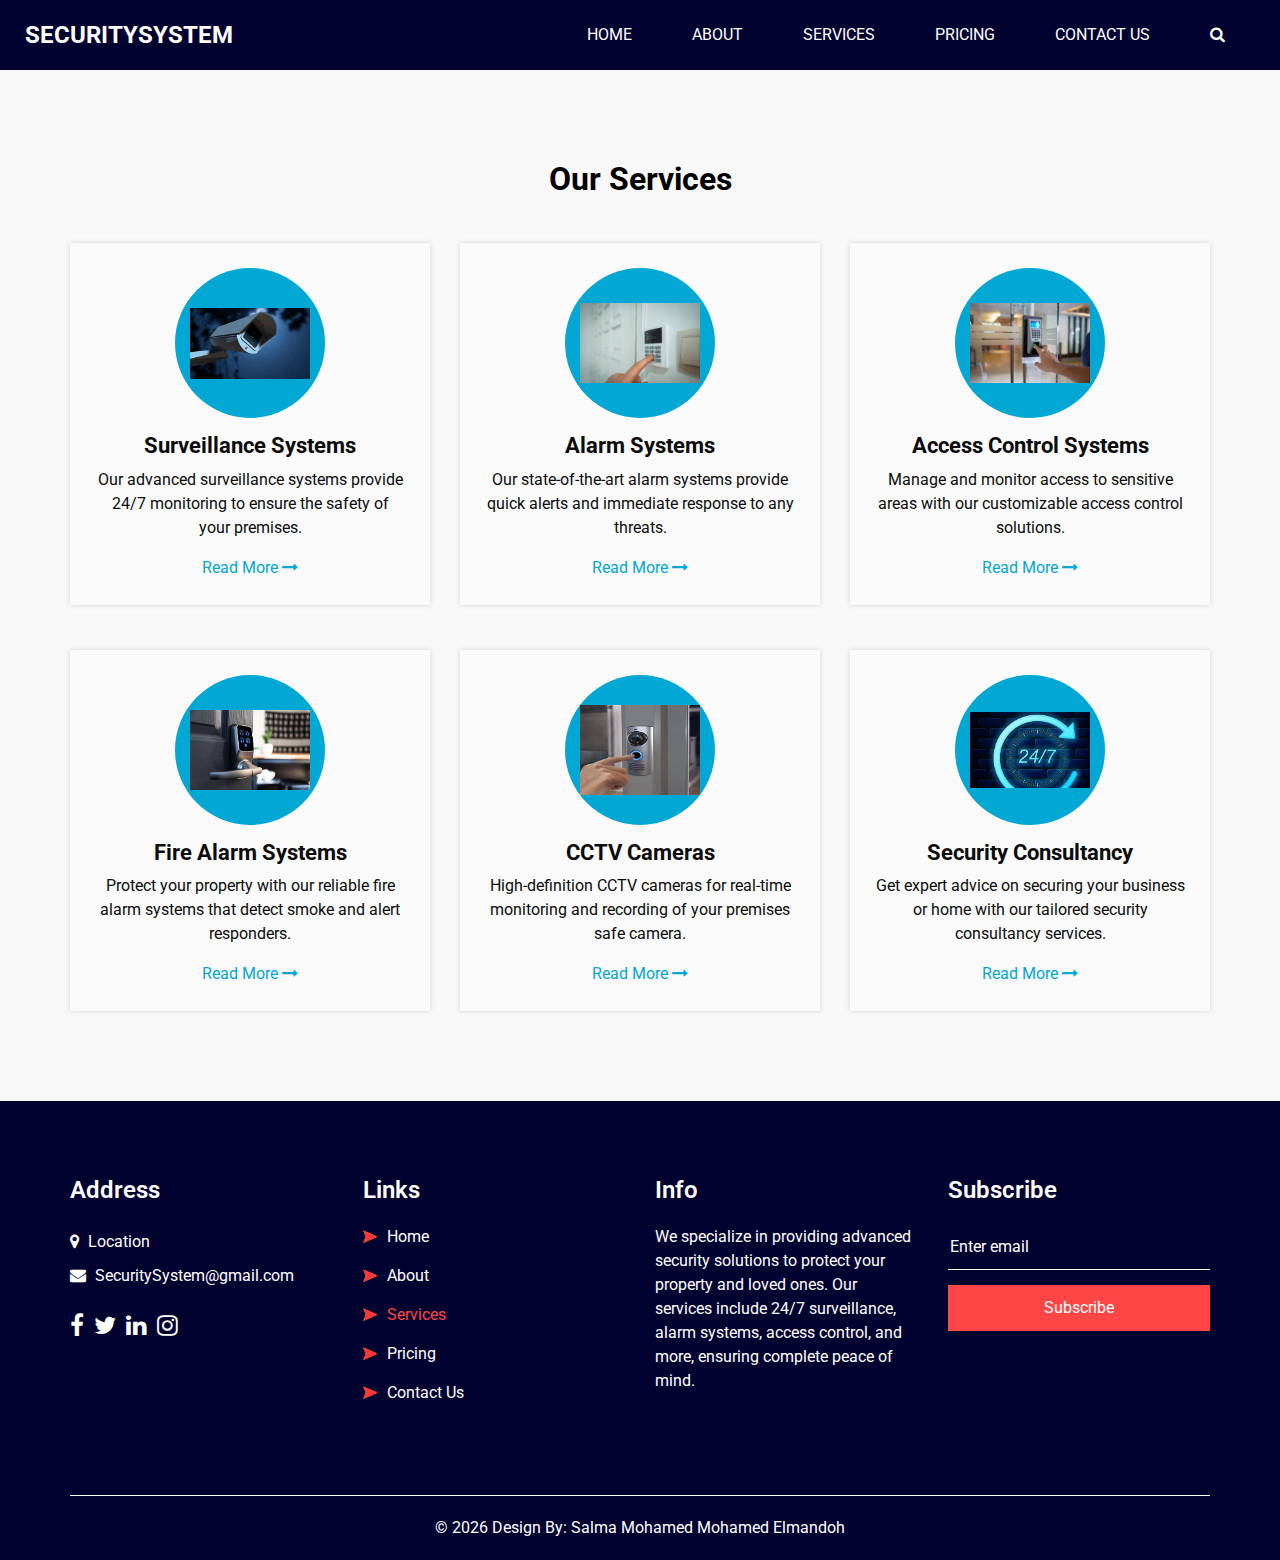
<file: service.html>
<!DOCTYPE html>
<html>

<head>
  <!-- Basic -->
  <meta charset="utf-8" />
  <meta http-equiv="X-UA-Compatible" content="IE=edge" />
  <!-- Mobile Metas -->
  <meta name="viewport" content="width=device-width, initial-scale=1, shrink-to-fit=no" />
  <!-- Site Metas -->
  <link rel="icon" href="images/fevicon.png" type="image/gif" />
  <meta name="keywords" content="" />
  <meta name="description" content="Professional Security Systems and Solutions" />
  <meta name="author" content="" />

  <title>Security System</title>

  <!-- bootstrap core css -->
  <link rel="stylesheet" type="text/css" href="css/bootstrap.css" />

  <!-- fonts style -->
  <link href="https://fonts.googleapis.com/css2?family=Roboto:wght@400;500;700;900&display=swap" rel="stylesheet">

  <!-- font awesome style -->
  <link href="css/font-awesome.min.css" rel="stylesheet" />

  <!-- Custom styles for this template -->
  <link href="css/style.css" rel="stylesheet" />
  <!-- responsive style -->
  <link href="css/responsive.css" rel="stylesheet" />

</head>

  <div class="sub_page">

  <div class="hero_area">
    <!-- header section strats -->
    <header class="header_section">
      <div class="container-fluid">
        <nav class="navbar navbar-expand-lg custom_nav-container ">
          <a class="navbar-brand" href="index.html">
            <span>SecuritySystem</span>
          </a>

          <button class="navbar-toggler" type="button" data-toggle="collapse" data-target="#navbarSupportedContent" aria-controls="navbarSupportedContent" aria-expanded="false" aria-label="Toggle navigation">
            <span class=""> </span>
          </button>

          <div class="collapse navbar-collapse" id="navbarSupportedContent">
            <ul class="navbar-nav ml-auto">
              <li class="nav-item ">
                <a class="nav-link" href="index.html">Home <span class="sr-only">(current)</span></a>
              </li>
              <li class="nav-item">
                <a class="nav-link" href="about.html"> About</a>
              </li>
              <li class="nav-item active">
                <a class="nav-link" href="service.html">Services</a>
              </li>
              <li class="nav-item">
                <a class="nav-link" href="price.html">Pricing</a>
              </li>
              <li class="nav-item">
                <a class="nav-link" href="contact.html">Contact Us</a>
              </li>
            </ul>
            <div class="quote_btn-container">
              <form class="form-inline">
                <button class="btn nav_search-btn" type="submit">
                  <i class="fa fa-search" aria-hidden="true"></i>
                </button>
              </form>
            </div>
          </div>
        </nav>
      </div>
    </header>
    <!-- end header section -->
  </div>

  <!-- service section -->

  <section class="service_section layout_padding">
    <div class="container">
      <div class="heading_container heading_center">
        <h2 style="color: black;">
          Our Services
        </h2>
      </div>
    </div>
    <div class="container ">
      <div class="row">
        <div class="col-md-6 col-lg-4">
          <div class="box ">
            <div class="img-box">
              <img src="images/10.jfif" alt="">
            </div>
            <div class="detail-box">
              <h4>
                Surveillance Systems
              </h4>
              <p>
                Our advanced surveillance systems provide 24/7 monitoring to ensure the safety of your premises.
              </p>
              <a href="">
                Read More
                <i class="fa fa-long-arrow-right" aria-hidden="true"></i>

              </a>
            </div>
          </div>
        </div>
        <div class="col-md-6 col-lg-4">
          <div class="box ">
            <div class="img-box">
              <img src="images/5.jpg" alt="">
            </div>
            <div class="detail-box">
              <h4>
                Alarm Systems
              </h4>
              <p>
                Our state-of-the-art alarm systems provide quick alerts and immediate response to any threats.              
              </p>
              <a href="">
                Read More
                <i class="fa fa-long-arrow-right" aria-hidden="true"></i>

              </a>
            </div>
          </div>
        </div>
        <div class="col-md-6 col-lg-4 ">
          <div class="box ">
            <div class="img-box">
              <img src="images/6.jpg" alt="">
            </div>
            <div class="detail-box">
              <h4>
                Access Control Systems
              </h4>
              <p>
                Manage and monitor access to sensitive areas with our customizable access control solutions.
              </p>
              <a href="">
                Read More
                <i class="fa fa-long-arrow-right" aria-hidden="true"></i>

              </a>
            </div>
          </div>
        </div>
        <div class="col-md-6 col-lg-4">
          <div class="box ">
            <div class="img-box">
              <img src="images/7.jfif" alt="">
            </div>
            <div class="detail-box">
              <h4>
                Fire Alarm Systems
              </h4>
              <p>
                Protect your property with our reliable fire alarm systems that detect smoke and alert responders.
              </p>
              <a href="">
                Read More
                <i class="fa fa-long-arrow-right" aria-hidden="true"></i>

              </a>
            </div>
          </div>
        </div>
        <div class="col-md-6 col-lg-4">
          <div class="box ">
            <div class="img-box">
              <img src="images/8.jfif" alt="">
            </div>
            <div class="detail-box">
              <h4>
                CCTV Cameras
              </h4>
              <p>
                High-definition CCTV cameras for real-time monitoring and recording of your premises safe camera.
              </p>
              <a href="">
                Read More
                <i class="fa fa-long-arrow-right" aria-hidden="true"></i>

              </a>
            </div>
          </div>
        </div>
        <div class="col-md-6 col-lg-4">
          <div class="box ">
            <div class="img-box">
              <img src="images/9.jfif" alt="">
            </div>
            <div class="detail-box">
              <h4>
                Security Consultancy
              </h4>
              <p>
                Get expert advice on securing your business or home with our tailored security consultancy services.
              </p>
              <a href="">
                Read More
                <i class="fa fa-long-arrow-right" aria-hidden="true"></i>

              </a>
            </div>
          </div>
        </div>
      </div>
    </div>
  </section>

  <!-- end service section -->
<!-- info section -->

<section class="info_section layout_padding2">
  <div class="container">
    <div class="row">
      <div class="col-md-3">
        <div class="info_contact">
          <h4>
            Address
          </h4>
          <div class="contact_link_box">
            <a href="">
              <i class="fa fa-map-marker" aria-hidden="true"></i>
              <span>
                Location
              </span>
            </a>

            <a href="">
              <i class="fa fa-envelope" aria-hidden="true"></i>
              <span>
                SecuritySystem@gmail.com
              </span>
            </a>
          </div>
        </div>
        <div class="info_social">
          <a href="">
            <i class="fa fa-facebook" aria-hidden="true"></i>
          </a>
          <a href="">
            <i class="fa fa-twitter" aria-hidden="true"></i>
          </a>
          <a href="">
            <i class="fa fa-linkedin" aria-hidden="true"></i>
          </a>
          <a href="">
            <i class="fa fa-instagram" aria-hidden="true"></i>
          </a>
        </div>
      </div>
      <div class="col-md-3">
        <div class="info_link_box">
          <h4>
            Links
          </h4>
          <div class="info_links">
            <a class="" href="index.html">
              <img src="images/nav-bullet.png" alt="">
              Home
            </a>
            <a class="" href="about.html">
              <img src="images/nav-bullet.png" alt="">
              About
            </a>
            <a class="active" href="service.html">
              <img src="images/nav-bullet.png" alt="">
              Services
            </a>
            <a class="" href="price.html">
              <img src="images/nav-bullet.png" alt="">
              Pricing
            </a>
            <a class="" href="contact.html">
              <img src="images/nav-bullet.png" alt="">
              Contact Us
            </a>
          </div>
        </div>
      </div>
      <div class="col-md-3">
        <div class="info_detail">
          <h4>
            Info
          </h4>
          <p>
            We specialize in providing advanced security solutions to protect your property and loved ones. Our services include 24/7 surveillance, alarm systems, access control, and more, ensuring complete peace of mind.
          </p>
        </div>
      </div>
      
      <div class="col-md-3 mb-0">
        <h4>
          Subscribe
        </h4>
        <form action="#">
          <input type="text" placeholder="Enter email" />
          <button type="submit">
            Subscribe
          </button>
        </form>
      </div>
    </div>
  </div>
</section>

<!-- end info section -->


<!-- footer section -->
<footer class="footer_section">
  <div class="container">
    <p>
      &copy; <span id="displayYear">SecuritySystem</span> 
      <a href="https://html.design/">Design By: Salma Mohamed Mohamed Elmandoh</a>
    </p>
  </div>
</footer>
<!-- footer section -->


  <script src="js/jquery-3.4.1.min.js"></script>
  
  <script src="js/bootstrap.js"></script>
  
  <script src="js/custom.js"></script>


</body>

</html>
</file>
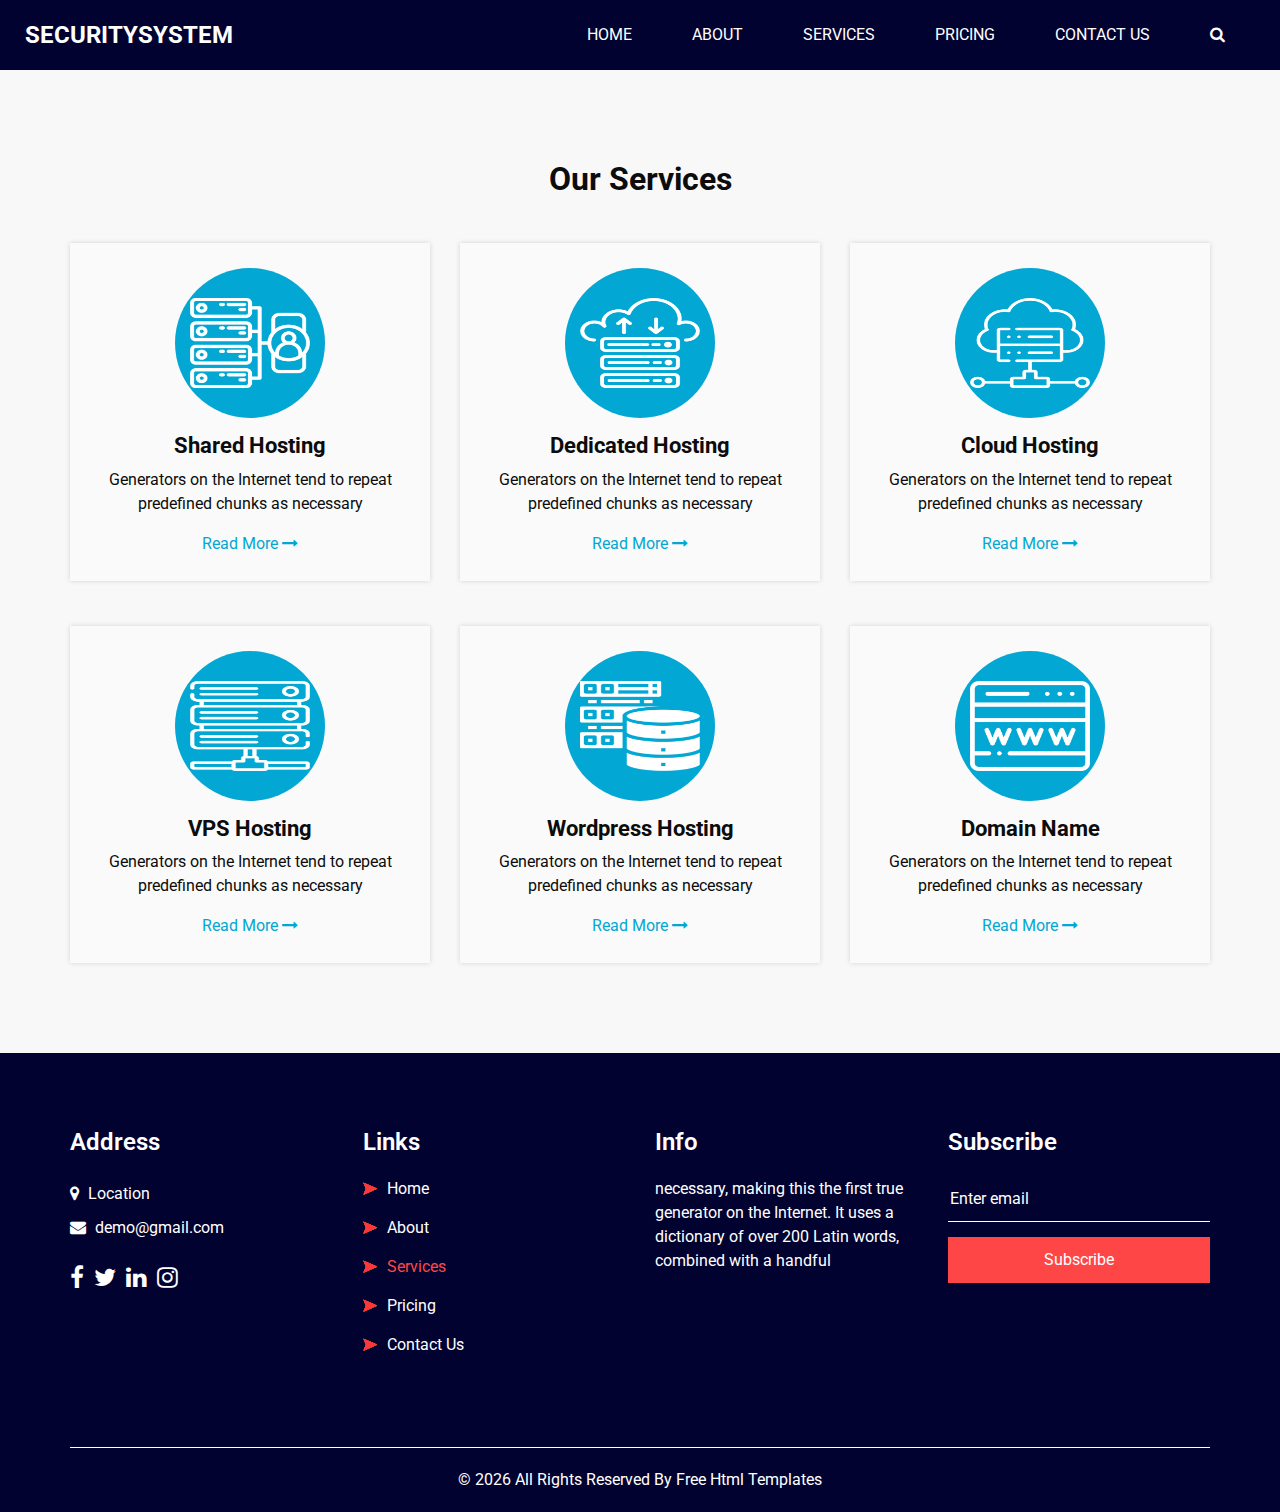
<file: try.html>
<!DOCTYPE html>
<html>

<head>
  <!-- Basic -->
  <meta charset="utf-8" />
  <meta http-equiv="X-UA-Compatible" content="IE=edge" />
  <!-- Mobile Metas -->
  <meta name="viewport" content="width=device-width, initial-scale=1, shrink-to-fit=no" />
  <!-- Site Metas -->
  <link rel="icon" href="images/fevicon.png" type="image/gif" />
  <meta name="keywords" content="" />
  <meta name="description" content="" />
  <meta name="author" content="" />

  <title>SecuritySystem</title>


  <!-- bootstrap core css -->
  <link rel="stylesheet" type="text/css" href="css/bootstrap.css" />

  <!-- fonts style -->
  <link href="https://fonts.googleapis.com/css2?family=Roboto:wght@400;500;700;900&display=swap" rel="stylesheet">

  <!-- font awesome style -->
  <link href="css/font-awesome.min.css" rel="stylesheet" />

  <!-- Custom styles for this template -->
  <link href="css/style.css" rel="stylesheet" />
  <!-- responsive style -->
  <link href="css/responsive.css" rel="stylesheet" />

</head>

<body class="sub_page">

  <div class="hero_area">
    <!-- header section strats -->
    <header class="header_section">
      <div class="container-fluid">
        <nav class="navbar navbar-expand-lg custom_nav-container ">
          <a class="navbar-brand" href="index.html">
            <span>SecuritySystem</span>
          </a>

          <button class="navbar-toggler" type="button" data-toggle="collapse" data-target="#navbarSupportedContent" aria-controls="navbarSupportedContent" aria-expanded="false" aria-label="Toggle navigation">
            <span class=""> </span>
          </button>

          <div class="collapse navbar-collapse" id="navbarSupportedContent">
            <ul class="navbar-nav  ml-auto">
              <li class="nav-item ">
                <a class="nav-link" href="index.html">Home <span class="sr-only">(current)</span></a>
              </li>
              <li class="nav-item">
                <a class="nav-link" href="about.html"> About</a>
              </li>
              <li class="nav-item active">
                <a class="nav-link" href="service.html">Services</a>
              </li>
              <li class="nav-item">
                <a class="nav-link" href="price.html">Pricing</a>
              </li>
              <li class="nav-item">
                <a class="nav-link" href="contact.html">Contact Us</a>
              </li>
            </ul>
            <div class="quote_btn-container">
              <form class="form-inline">
                <button class="btn   nav_search-btn" type="submit">
                  <i class="fa fa-search" aria-hidden="true"></i>
                </button>
              </form>
            </div>
          </div>
        </nav>
      </div>
    </header>
    <!-- end header section -->
  </div>

  <!-- service section -->

  <section class="service_section layout_padding">
    <div class="container">
      <div class="heading_container heading_center">
        <h2>
          Our Services
        </h2>
      </div>
    </div>
    <div class="container ">
      <div class="row">
        <div class="col-md-6 col-lg-4">
          <div class="box ">
            <div class="img-box">
              <img src="images/s1.png" alt="">
            </div>
            <div class="detail-box">
              <h4>
                Shared Hosting
              </h4>
              <p>
                Generators on the Internet tend to repeat predefined chunks as necessary
              </p>
              <a href="">
                Read More
                <i class="fa fa-long-arrow-right" aria-hidden="true"></i>

              </a>
            </div>
          </div>
        </div>
        <div class="col-md-6 col-lg-4">
          <div class="box ">
            <div class="img-box">
              <img src="images/s2.png" alt="">
            </div>
            <div class="detail-box">
              <h4>
                Dedicated Hosting
              </h4>
              <p>
                Generators on the Internet tend to repeat predefined chunks as necessary
              </p>
              <a href="">
                Read More
                <i class="fa fa-long-arrow-right" aria-hidden="true"></i>

              </a>
            </div>
          </div>
        </div>
        <div class="col-md-6 col-lg-4 ">
          <div class="box ">
            <div class="img-box">
              <img src="images/s3.png" alt="">
            </div>
            <div class="detail-box">
              <h4>
                Cloud Hosting
              </h4>
              <p>
                Generators on the Internet tend to repeat predefined chunks as necessary
              </p>
              <a href="">
                Read More
                <i class="fa fa-long-arrow-right" aria-hidden="true"></i>

              </a>
            </div>
          </div>
        </div>
        <div class="col-md-6 col-lg-4">
          <div class="box ">
            <div class="img-box">
              <img src="images/s4.png" alt="">
            </div>
            <div class="detail-box">
              <h4>
                VPS Hosting
              </h4>
              <p>
                Generators on the Internet tend to repeat predefined chunks as necessary
              </p>
              <a href="">
                Read More
                <i class="fa fa-long-arrow-right" aria-hidden="true"></i>

              </a>
            </div>
          </div>
        </div>
        <div class="col-md-6 col-lg-4">
          <div class="box ">
            <div class="img-box">
              <img src="images/s5.png" alt="">
            </div>
            <div class="detail-box">
              <h4>
                Wordpress Hosting
              </h4>
              <p>
                Generators on the Internet tend to repeat predefined chunks as necessary
              </p>
              <a href="">
                Read More
                <i class="fa fa-long-arrow-right" aria-hidden="true"></i>

              </a>
            </div>
          </div>
        </div>
        <div class="col-md-6 col-lg-4">
          <div class="box ">
            <div class="img-box">
              <img src="images/s6.png" alt="">
            </div>
            <div class="detail-box">
              <h4>
                Domain Name
              </h4>
              <p>
                Generators on the Internet tend to repeat predefined chunks as necessary
              </p>
              <a href="">
                Read More
                <i class="fa fa-long-arrow-right" aria-hidden="true"></i>

              </a>
            </div>
          </div>
        </div>
      </div>
    </div>
  </section>

  <!-- end service section -->


  <!-- info section -->

  <section class="info_section layout_padding2">
    <div class="container">
      <div class="row">
        <div class="col-md-3">
          <div class="info_contact">
            <h4>
              Address
            </h4>
            <div class="contact_link_box">
              <a href="">
                <i class="fa fa-map-marker" aria-hidden="true"></i>
                <span>
                  Location
                </span>
              </a>
              <a href="">
                <i class="fa fa-envelope" aria-hidden="true"></i>
                <span>
                  demo@gmail.com
                </span>
              </a>
            </div>
          </div>
          <div class="info_social">
            <a href="">
              <i class="fa fa-facebook" aria-hidden="true"></i>
            </a>
            <a href="">
              <i class="fa fa-twitter" aria-hidden="true"></i>
            </a>
            <a href="">
              <i class="fa fa-linkedin" aria-hidden="true"></i>
            </a>
            <a href="">
              <i class="fa fa-instagram" aria-hidden="true"></i>
            </a>
          </div>
        </div>
        <div class="col-md-3">
          <div class="info_link_box">
            <h4>
              Links
            </h4>
            <div class="info_links">
              <a class="" href="index.html">
                <img src="images/nav-bullet.png" alt="">
                Home
              </a>
              <a class="" href="about.html">
                <img src="images/nav-bullet.png" alt="">
                About
              </a>
              <a class="active" href="service.html">
                <img src="images/nav-bullet.png" alt="">
                Services
              </a>
              <a class="" href="price.html">
                <img src="images/nav-bullet.png" alt="">
                Pricing
              </a>
              <a class="" href="contact.html">
                <img src="images/nav-bullet.png" alt="">
                Contact Us
              </a>
            </div>
          </div>
        </div>
        <div class="col-md-3">
          <div class="info_detail">
            <h4>
              Info
            </h4>
            <p>
              necessary, making this the first true generator on the Internet. It uses a dictionary of over 200 Latin words, combined with a handful
            </p>
          </div>
        </div>
        <div class="col-md-3 mb-0">
          <h4>
            Subscribe
          </h4>
          <form action="#">
            <input type="text" placeholder="Enter email" />
            <button type="submit">
              Subscribe
            </button>
          </form>
        </div>
      </div>
    </div>
  </section>

  <!-- end info section -->


  <!-- footer section -->
  <footer class="footer_section">
    <div class="container">
      <p>
        &copy; <span id="displayYear"></span> All Rights Reserved By
        <a href="https://html.design/">Free Html Templates</a>
      </p>
    </div>
  </footer>
  <!-- footer section -->

  <!-- jQery -->
  <script src="js/jquery-3.4.1.min.js"></script>
  <!-- bootstrap js -->
  <script src="js/bootstrap.js"></script>
  <!-- custom js -->
  <script src="js/custom.js"></script>


</body>

</html>
</file>
<file: css/style.css>
body {
  font-family: "Roboto", sans-serif;
  color: #0c0c0c;
  background-color: #f8f8f8;
  overflow-x: hidden;
}

.layout_padding {
  padding: 90px 0;
}

.layout_padding2 {
  padding: 75px 0;
}

.layout_padding2-top {
  padding-top: 75px;
}

.layout_padding2-bottom {
  padding-bottom: 75px;
}

.layout_padding-top {
  padding-top: 90px;
}

.layout_padding-bottom {
  padding-bottom: 90px;
}

.heading_container {
  display: -webkit-box;
  display: -ms-flexbox;
  display: flex;
  -webkit-box-orient: vertical;
  -webkit-box-direction: normal;
      -ms-flex-direction: column;
          flex-direction: column;
  -webkit-box-align: start;
      -ms-flex-align: start;
          align-items: flex-start;
}

.heading_container h2 {
  position: relative;
  font-weight: bold;
  margin: 0;
}

.heading_container.heading_center {
  -webkit-box-align: center;
      -ms-flex-align: center;
          align-items: center;
  text-align: center;
}

.heading_container p {
  margin-top: 10px;
  margin-bottom: 0;
}

.container_border_style {
  position: relative;
  padding: 20px;
}

.container_border_style::before, .container_border_style::after {
  content: "";
  position: absolute;
  top: 50%;
  width: 3px;
  height: 90px;
  background-color: #03a7d3;
  -webkit-transform: translateY(-50%);
          transform: translateY(-50%);
}

.container_border_style::before {
  left: 0;
}

.container_border_style::after {
  right: 0;
}

a,
a:hover,
a:focus {
  text-decoration: none;
}

a:hover,
a:focus {
  color: initial;
}

.btn,
.btn:focus {
  outline: none !important;
  -webkit-box-shadow: none;
          box-shadow: none;
}

/*header section*/
.hero_area {
  position: relative;
  background-color: #020230;
  min-height: 100vh;
  display: -webkit-box;
  display: -ms-flexbox;
  display: flex;
  -webkit-box-orient: vertical;
  -webkit-box-direction: normal;
      -ms-flex-direction: column;
          flex-direction: column;
}

.sub_page .hero_area {
  min-height: auto;
}

.header_section .container-fluid {
  padding-right: 25px;
  padding-left: 25px;
}

.navbar-brand span {
  font-weight: bold;
  color: #ffffff;
  font-size: 24px;
  text-transform: uppercase;
}

.custom_nav-container {
  padding: 10px 0;
}

.custom_nav-container .navbar-nav .nav-item .nav-link {
  padding: 3px 15px;
  margin: 10px 15px;
  color: #ffffff;
  text-align: center;
  text-transform: uppercase;
}

.custom_nav-container .nav_search-btn {
  width: 35px;
  height: 35px;
  padding: 0;
  border: none;
  color: #ffffff;
  margin: 0 20px;
}

.custom_nav-container .navbar-toggler {
  outline: none;
}

.custom_nav-container .navbar-toggler {
  padding: 0;
  width: 37px;
  height: 42px;
  -webkit-transition: all 0.3s;
  transition: all 0.3s;
}

.custom_nav-container .navbar-toggler span {
  display: block;
  width: 35px;
  height: 4px;
  background-color: #ffffff;
  margin: 7px 0;
  -webkit-transition: all 0.3s;
  transition: all 0.3s;
  position: relative;
  border-radius: 5px;
  transition: all 0.3s;
}

.custom_nav-container .navbar-toggler span::before, .custom_nav-container .navbar-toggler span::after {
  content: "";
  position: absolute;
  left: 0;
  height: 100%;
  width: 100%;
  background-color: #ffffff;
  top: -10px;
  border-radius: 5px;
  -webkit-transition: all 0.3s;
  transition: all 0.3s;
}

.custom_nav-container .navbar-toggler span::after {
  top: 10px;
}

.custom_nav-container .navbar-toggler[aria-expanded="true"] {
  -webkit-transform: rotate(360deg);
          transform: rotate(360deg);
}

.custom_nav-container .navbar-toggler[aria-expanded="true"] span {
  -webkit-transform: rotate(45deg);
          transform: rotate(45deg);
}

.custom_nav-container .navbar-toggler[aria-expanded="true"] span::before, .custom_nav-container .navbar-toggler[aria-expanded="true"] span::after {
  -webkit-transform: rotate(90deg);
          transform: rotate(90deg);
  top: 0;
}

.custom_nav-container .navbar-toggler[aria-expanded="true"] .s-1 {
  -webkit-transform: rotate(45deg);
          transform: rotate(45deg);
  margin: 0;
  margin-bottom: -4px;
}

.custom_nav-container .navbar-toggler[aria-expanded="true"] .s-2 {
  display: none;
}

.custom_nav-container .navbar-toggler[aria-expanded="true"] .s-3 {
  -webkit-transform: rotate(-45deg);
          transform: rotate(-45deg);
  margin: 0;
  margin-top: -4px;
}

.custom_nav-container .navbar-toggler[aria-expanded="false"] .s-1,
.custom_nav-container .navbar-toggler[aria-expanded="false"] .s-2,
.custom_nav-container .navbar-toggler[aria-expanded="false"] .s-3 {
  -webkit-transform: none;
          transform: none;
}

.quote_btn-container {
  display: -webkit-box;
  display: -ms-flexbox;
  display: flex;
  -webkit-box-align: center;
      -ms-flex-align: center;
          align-items: center;
}

.quote_btn-container a {
  color: #ffffff;
  text-transform: uppercase;
}

.quote_btn-container a span {
  margin-left: 5px;
}

/*end header section*/
/* slider section */
.slider_section {
  -webkit-box-flex: 1;
      -ms-flex: 1;
          flex: 1;
  display: -webkit-box;
  display: -ms-flexbox;
  display: flex;
  -webkit-box-align: center;
      -ms-flex-align: center;
          align-items: center;
  padding-top: 45px;
  padding-bottom: 90px;
}

.slider_section .row {
  -webkit-box-align: center;
      -ms-flex-align: center;
          align-items: center;
}

.slider_section #customCarousel1 {
  width: 100%;
  position: unset;
}

.slider_section .detail-box {
  color: #ffffff;
}

.slider_section .detail-box h1 {
  font-weight: bold;
  margin-bottom: 25px;
  font-size: 2rem;
}

.slider_section .detail-box h1 span {
  font-size: 3rem;
  color: #03a7d3;
}

.slider_section .detail-box .btn-box {
  display: -webkit-box;
  display: -ms-flexbox;
  display: flex;
  margin: 0 -5px;
}

.slider_section .detail-box a {
  margin: 5px;
  width: 195px;
  text-align: center;
}

.slider_section .detail-box .btn-1 {
  display: inline-block;
  padding: 10px 15px;
  background-color: #03a7d3;
  color: #ffffff;
  border-radius: 5px;
  border: 1px solid #03a7d3;
  -webkit-transition: all .3s;
  transition: all .3s;
}

.slider_section .detail-box .btn-1:hover {
  background-color: transparent;
  color: #03a7d3;
}

.slider_section .detail-box .btn-2 {
  display: inline-block;
  padding: 10px 15px;
  background-color: #ff4646;
  color: #ffffff;
  border-radius: 5px;
  border: 1px solid #ff4646;
  -webkit-transition: all .3s;
  transition: all .3s;
}

.slider_section .detail-box .btn-2:hover {
  background-color: transparent;
  color: #ff4646;
}

.slider_section .img-box img {
  width: 100%;
}

.slider_section .carousel_btn-box {
  position: absolute;
  bottom: 0;
  left: 0;
  display: -webkit-box;
  display: -ms-flexbox;
  display: flex;
  -webkit-box-pack: justify;
      -ms-flex-pack: justify;
          justify-content: space-between;
  width: 100%;
  height: 50px;
  z-index: 3;
  font-size: 22px;
}

.slider_section .carousel_btn-box .carousel-control-prev,
.slider_section .carousel_btn-box .carousel-control-next {
  position: unset;
  width: 50px;
  height: 50px;
  background-color: #03a7d3;
  opacity: 1;
  font-size: 28px;
  -webkit-transition: all .3s;
  transition: all .3s;
}

.slider_section .carousel_btn-box .carousel-control-prev:hover,
.slider_section .carousel_btn-box .carousel-control-next:hover {
  background-color: #ffffff;
  color: #000000;
}

.about_section .row {
  -webkit-box-align: center;
      -ms-flex-align: center;
          align-items: center;
}

.about_section .img-box img {
  max-width: 100%;
}

.about_section .detail-box p {
  color: #999;
  margin-top: 15px;
}

.about_section .detail-box a {
  display: inline-block;
  padding: 10px 45px;
  background-color: #ff4646;
  color: #ffffff;
  border-radius: 5px;
  border: 1px solid #ff4646;
  -webkit-transition: all .3s;
  transition: all .3s;
  margin-top: 15px;
}

.about_section .detail-box a:hover {
  background-color: transparent;
  color: #ff4646;
}

.service_section {
  position: relative;
}

.service_section .box {
  margin-top: 45px;
  display: -webkit-box;
  display: -ms-flexbox;
  display: flex;
  -webkit-box-orient: vertical;
  -webkit-box-direction: normal;
      -ms-flex-direction: column;
          flex-direction: column;
  -webkit-box-align: center;
      -ms-flex-align: center;
          align-items: center;
  text-align: center;
  padding: 25px;
  background-color: #fafafa;
  -webkit-box-shadow: 0 0 5px 0 rgba(0, 0, 0, 0.15);
          box-shadow: 0 0 5px 0 rgba(0, 0, 0, 0.15);
}

.service_section .box .img-box {
  width: 150px;
  height: 150px;
  background-color: #03a7d3;
  border-radius: 100%;
  display: -webkit-box;
  display: -ms-flexbox;
  display: flex;
  -webkit-box-pack: center;
      -ms-flex-pack: center;
          justify-content: center;
  -webkit-box-align: center;
      -ms-flex-align: center;
          align-items: center;
  -webkit-transition: all .2s;
  transition: all .2s;
  padding: 10px;
}

.service_section .box .img-box img {
  width: 100%;
  max-width: 120px;
  max-height:90px;
}
.service_section .box .detail-box {
  margin-top: 15px;
}

.service_section .box .detail-box h4 {
  font-weight: bold;
  font-size: 22px;
}

.service_section .box .detail-box a {
  color: #03a7d3;
}

.service_section .box .detail-box a:hover {
  color: #ff4646;
}

.service_section .box:hover .img-box {
  background-color: #ff4646;
}

.server_section {
  background: linear-gradient(110deg, transparent 25%, #020230 25%);
  padding: 55px 0;
  color: #ffffff;
}

.server_section .row {
  -webkit-box-align: center;
      -ms-flex-align: center;
          align-items: center;
}

.server_section .img-box {
  position: relative;
}

.server_section .img-box img {
  width: 100%;
}

.server_section .img-box .play_btn {
  position: absolute;
  top: 50%;
  left: 50%;
  display: -webkit-box;
  display: -ms-flexbox;
  display: flex;
  -webkit-box-align: center;
      -ms-flex-align: center;
          align-items: center;
  -webkit-box-pack: center;
      -ms-flex-pack: center;
          justify-content: center;
  width: 65px;
  height: 65px;
  -webkit-transform: translate(-50%, -50%);
          transform: translate(-50%, -50%);
  border: none;
}

.server_section .img-box .play_btn button {
  background-color: transparent;
  border: none;
  background-color: #03a7d3;
  color: #ffffff;
  width: 100%;
  height: 100%;
  border-radius: 100%;
  position: relative;
  z-index: 3;
  outline: none;
}

.server_section .img-box .play_btn:before, .server_section .img-box .play_btn:after {
  content: "";
  width: 100%;
  height: 100%;
  position: absolute;
  top: 50%;
  left: 50%;
  background-color: #03a7d3;
  opacity: 1;
  border-radius: 100%;
  -webkit-transform: translate(-50%, -50%);
          transform: translate(-50%, -50%);
}

.server_section .img-box .play_btn:before {
  z-index: 2;
  -webkit-animation: before-animation 1500ms infinite;
          animation: before-animation 1500ms infinite;
}

.server_section .img-box .play_btn:after {
  z-index: 1;
  -webkit-animation: after-animation 1500ms infinite;
          animation: after-animation 1500ms infinite;
}

@-webkit-keyframes before-animation {
  0% {
    -webkit-transform: translateX(-50%) translateY(-50%) translateZ(0) scale(1);
            transform: translateX(-50%) translateY(-50%) translateZ(0) scale(1);
    opacity: 1;
  }
  100% {
    -webkit-transform: translateX(-50%) translateY(-50%) translateZ(0) scale(1.5);
            transform: translateX(-50%) translateY(-50%) translateZ(0) scale(1.5);
    opacity: 0;
  }
}

@keyframes before-animation {
  0% {
    -webkit-transform: translateX(-50%) translateY(-50%) translateZ(0) scale(1);
            transform: translateX(-50%) translateY(-50%) translateZ(0) scale(1);
    opacity: 1;
  }
  100% {
    -webkit-transform: translateX(-50%) translateY(-50%) translateZ(0) scale(1.5);
            transform: translateX(-50%) translateY(-50%) translateZ(0) scale(1.5);
    opacity: 0;
  }
}

@-webkit-keyframes after-animation {
  0% {
    -webkit-transform: translateX(-50%) translateY(-50%) translateZ(0) scale(1);
            transform: translateX(-50%) translateY(-50%) translateZ(0) scale(1);
    opacity: 1;
  }
  100% {
    -webkit-transform: translateX(-50%) translateY(-50%) translateZ(0) scale(2);
            transform: translateX(-50%) translateY(-50%) translateZ(0) scale(2);
    opacity: 0;
  }
}

@keyframes after-animation {
  0% {
    -webkit-transform: translateX(-50%) translateY(-50%) translateZ(0) scale(1);
            transform: translateX(-50%) translateY(-50%) translateZ(0) scale(1);
    opacity: 1;
  }
  100% {
    -webkit-transform: translateX(-50%) translateY(-50%) translateZ(0) scale(2);
            transform: translateX(-50%) translateY(-50%) translateZ(0) scale(2);
    opacity: 0;
  }
}

.server_section .detail-box a {
  display: inline-block;
  padding: 10px 45px;
  background-color: #ff4646;
  color: #ffffff;
  border-radius: 5px;
  border: 1px solid #ff4646;
  -webkit-transition: all .3s;
  transition: all .3s;
  margin-top: 25px;
}

.server_section .detail-box a:hover {
  background-color: transparent;
  color: #ff4646;
}

.price_section .price_container {
  display: -webkit-box;
  display: -ms-flexbox;
  display: flex;
  -ms-flex-wrap: wrap;
      flex-wrap: wrap;
  -webkit-box-pack: center;
      -ms-flex-pack: center;
          justify-content: center;
  text-align: center;
}

.price_section .price_container .box {
  margin: 45px 15px 0 15px;
}

.price_section .price_container .box .detail-box {
  width: 300px;
  padding: 40px 20px 15px 20px;
  background-color: #fff;
  border-radius: 25px;
  -webkit-box-shadow: 0 0 5px 0 rgba(0, 0, 0, 0.1);
          box-shadow: 0 0 5px 0 rgba(0, 0, 0, 0.1);
}

.price_section .price_container .box .detail-box h2 {
  font-weight: bold;
}

.price_section .price_container .box .detail-box h2 span {
  font-size: 3rem;
}

.price_section .price_container .box .detail-box h6 {
  text-transform: uppercase;
  color: #03a7d3;
  font-size: 20px;
  margin-bottom: 10px;
}

.price_section .price_container .box .price_features {
  padding: 0;
  list-style-type: none;
}

.price_section .price_container .box .price_features li {
  margin: 10px 0;
}

.price_section .price_container .box .btn-box {
  margin-top: 25px;
}

.price_section .price_container .box .btn-box a {
  display: inline-block;
  padding: 10px 35px;
  background-color: #ff4646;
  color: #ffffff;
  border-radius: 5px;
  border: 1px solid #ff4646;
  -webkit-transition: all .3s;
  transition: all .3s;
  border: none;
}

.price_section .price_container .box .btn-box a:hover {
  background-color: transparent;
  color: #ff4646;
}

.price_section .price_container .box .btn-box a:hover {
  background-color: #03a7d3;
  color: #ffffff;
}

.price_section .price_container .box:hover {
  color: #ffffff;
}

.price_section .price_container .box:hover .detail-box {
  background-color: #03a7d3;
}

.price_section .price_container .box:hover h6 {
  color: #ffffff;
}

.price_section .price_container .box:hover a {
  background-color: #03a7d3;
  color: #ffffff;
}

.client_section {
  padding-bottom: 45px;
}

.client_section .heading_container {
  margin-bottom: 35px;
}

.client_section .box {
  display: -webkit-box;
  display: -ms-flexbox;
  display: flex;
  -webkit-box-align: center;
      -ms-flex-align: center;
          align-items: center;
  margin: 45px 0;
}

.client_section .box .img-box {
  width: 125px;
  height: 125px;
  min-width: 125px;
  border-radius: 100%;
  overflow: hidden;
  margin-right: -65px;
  position: relative;
}

.client_section .box .img-box img {
  width: 100%;
}

.client_section .box .client_info {
  display: -webkit-box;
  display: -ms-flexbox;
  display: flex;
  -webkit-box-pack: justify;
      -ms-flex-pack: justify;
          justify-content: space-between;
}

.client_section .box .client_info .client_name h5 {
  font-weight: bold;
  color: #03a7d3;
  margin-bottom: 0;
  text-transform: uppercase;
}

.client_section .box .client_info .client_name h6 {
  margin-bottom: 0;
  color: #ff4646;
  font-weight: normal;
  font-size: 14px;
  text-transform: uppercase;
}

.client_section .box .client_info i {
  font-size: 24px;
  color: #03a7d3;
}

.client_section .box p {
  margin-top: 25px;
}

.client_section .box .detail-box {
  background-color: #ffffff;
  padding: 45px 45px 45px 85px;
  -webkit-box-shadow: 0 0 5px 0 rgba(0, 0, 0, 0.2);
          box-shadow: 0 0 5px 0 rgba(0, 0, 0, 0.2);
}

.client_section .carousel-control-prev,
.client_section .carousel-control-next {
  width: 50px;
  height: 50px;
  background-color: #03a7d3;
  opacity: 1;
  font-size: 28px;
  font-weight: bold;
  top: 50%;
  -webkit-transform: translateY(-50%);
          transform: translateY(-50%);
}

.client_section .carousel-control-prev {
  left: 0;
}

.client_section .carousel-control-next {
  right: 0;
}

.contact_section {
  position: relative;
}

.contact_section .heading_container {
  margin-bottom: 45px;
}

.contact_section .form_container input {
  width: 100%;
  border: 1px solid #b0b0b0;
  height: 50px;
  margin-bottom: 25px;
  padding-left: 15px;
  background-color: transparent;
  outline: none;
  color: #101010;
}

.contact_section .form_container input::-webkit-input-placeholder {
  color: #b0b0b0;
}

.contact_section .form_container input:-ms-input-placeholder {
  color: #b0b0b0;
}

.contact_section .form_container input::-ms-input-placeholder {
  color: #b0b0b0;
}

.contact_section .form_container input::placeholder {
  color: #b0b0b0;
}

.contact_section .form_container input.message-box {
  height: 120px;
}

.contact_section .form_container .btn_box {
  display: -webkit-box;
  display: -ms-flexbox;
  display: flex;
  -webkit-box-pack: center;
      -ms-flex-pack: center;
          justify-content: center;
}

.contact_section .form_container button {
  border: none;
  text-transform: uppercase;
  display: inline-block;
  padding: 15px 65px;
  background-color: #ff4646;
  color: #ffffff;
  border-radius: 0;
  border: 1px solid #ff4646;
  -webkit-transition: all .3s;
  transition: all .3s;
  font-weight: bold;
}

.contact_section .form_container button:hover {
  background-color: transparent;
  color: #ff4646;
}

/* info section */
.info_section {
  background-color: #020230;
  color: #ffffff;
}

.info_section h4 {
  font-weight: 600;
  margin-bottom: 20px;
}

.info_section .info_contact .contact_link_box {
  display: -webkit-box;
  display: -ms-flexbox;
  display: flex;
  -webkit-box-orient: vertical;
  -webkit-box-direction: normal;
      -ms-flex-direction: column;
          flex-direction: column;
}

.info_section .info_contact .contact_link_box a {
  margin: 5px 0;
  color: #ffffff;
}

.info_section .info_contact .contact_link_box a i {
  margin-right: 5px;
}

.info_section .info_contact .contact_link_box a:hover {
  color: #ff4646;
}

.info_section .info_social {
  display: -webkit-box;
  display: -ms-flexbox;
  display: flex;
  margin-top: 20px;
}

.info_section .info_social a {
  display: -webkit-box;
  display: -ms-flexbox;
  display: flex;
  -webkit-box-pack: center;
      -ms-flex-pack: center;
          justify-content: center;
  -webkit-box-align: center;
      -ms-flex-align: center;
          align-items: center;
  color: #ffffff;
  border-radius: 100%;
  margin-right: 10px;
  font-size: 24px;
}

.info_section .info_social a:hover {
  color: #ff4646;
}

.info_section .info_links {
  display: -webkit-box;
  display: -ms-flexbox;
  display: flex;
  -webkit-box-orient: vertical;
  -webkit-box-direction: normal;
      -ms-flex-direction: column;
          flex-direction: column;
  -ms-flex-wrap: wrap;
      flex-wrap: wrap;
}

.info_section .info_links a {
  display: -webkit-box;
  display: -ms-flexbox;
  display: flex;
  -webkit-box-align: center;
      -ms-flex-align: center;
          align-items: center;
  margin-bottom: 15px;
  color: #ffffff;
}

.info_section .info_links a img {
  margin-right: 10px;
}

.info_section .info_links a:hover, .info_section .info_links a.active {
  color: #ff4646;
}

.info_section form input {
  border: none;
  border-bottom: 1px solid #ffffff;
  background-color: transparent;
  width: 100%;
  height: 45px;
  color: #ffffff;
  outline: none;
}

.info_section form input::-webkit-input-placeholder {
  color: #ffffff;
}

.info_section form input:-ms-input-placeholder {
  color: #ffffff;
}

.info_section form input::-ms-input-placeholder {
  color: #ffffff;
}

.info_section form input::placeholder {
  color: #ffffff;
}

.info_section form button {
  width: 100%;
  text-align: center;
  display: inline-block;
  padding: 10px 55px;
  background-color: #ff4646;
  color: #ffffff;
  border-radius: 0;
  border: 1px solid #ff4646;
  -webkit-transition: all .3s;
  transition: all .3s;
  margin-top: 15px;
}

.info_section form button:hover {
  background-color: transparent;
  color: #ff4646;
}

/* end info section */
/* footer section*/
.footer_section {
  position: relative;
  background-color: #020230;
  text-align: center;
}

.footer_section p {
  color: #ffffff;
  padding: 20px 0;
  margin: 0;
  border-top: 1px solid #ffffff;
}

.footer_section p a {
  color: inherit;
}
/*# sourceMappingURL=style.css.map */
</file>
<file: css/responsive.css>
@media (max-width: 1300px) {}

@media (max-width: 1120px) {}

@media (max-width: 992px) {
  .hero_area {
    min-height: auto;
  }

  #navbarSupportedContent {
    padding: 15px 0 25px 0;
  }

  .quote_btn-container {
    flex-direction: column;
    align-items: center;
  }

  .quote_btn-container a {
    margin-right: 0;
    margin-top: 10px;
  }

  .slider_section {
    padding: 45px 0 90px 0;
  }


  .client_section .box {
    margin: 15px;
  }

  .client_section .carousel_btn-box {
    display: flex;
    justify-content: center;
    margin-top: 45px;
  }

  .client_section .carousel-control-prev,
  .client_section .carousel-control-next {
    position: unset;
    margin: 0 2.5px;
    width: 45px;
    height: 45px;
  }

  .info_section .info_main_row>div {
    margin-bottom: 25px;
  }
}

@media (max-width: 768px) {
  .slider_section .detail-box {
    margin-bottom: 45px;
    text-align: center;
  }

  .slider_section .detail-box .btn-box {
    justify-content: center;
  }

  .about_section .detail-box {
    margin-bottom: 45px;
  }


  .service_section .row .service_col_middle {
    order: 2;
  }

  .service_section .service_col_middle .box {
    margin-bottom: 45px;
  }

  .server_section {
    background: none;
    background-color: #020230;
  }

  .server_section .img-box {
    margin-bottom: 25px;
  }

  .contact_section .form_container {
    margin-right: 0;
    margin-bottom: 45px;
  }

  .info_section .row>div {
    display: flex;
    flex-direction: column;
    align-items: center;
    text-align: center;
    margin-bottom: 35px;
  }

  .info_section .info_links {
    align-items: center;
  }
}

@media (max-width: 576px) {


  .client_section .box {
    flex-direction: column;
    align-items: center;
  }

  .client_section .box .detail-box {
    padding: 85px 45px 45px 45px;

  }

  .client_section .box .img-box {
    margin-right: 0;
    margin-bottom: -65px;
  }
}

@media (max-width: 480px) {}

@media (max-width: 420px) {}

@media (max-width: 376px) {
  .slider_section .detail_box h1 {
    font-size: 2.5rem;
  }
}

@media (min-width: 1200px) {
  .container {
    max-width: 1170px;
  }
}
</file>
